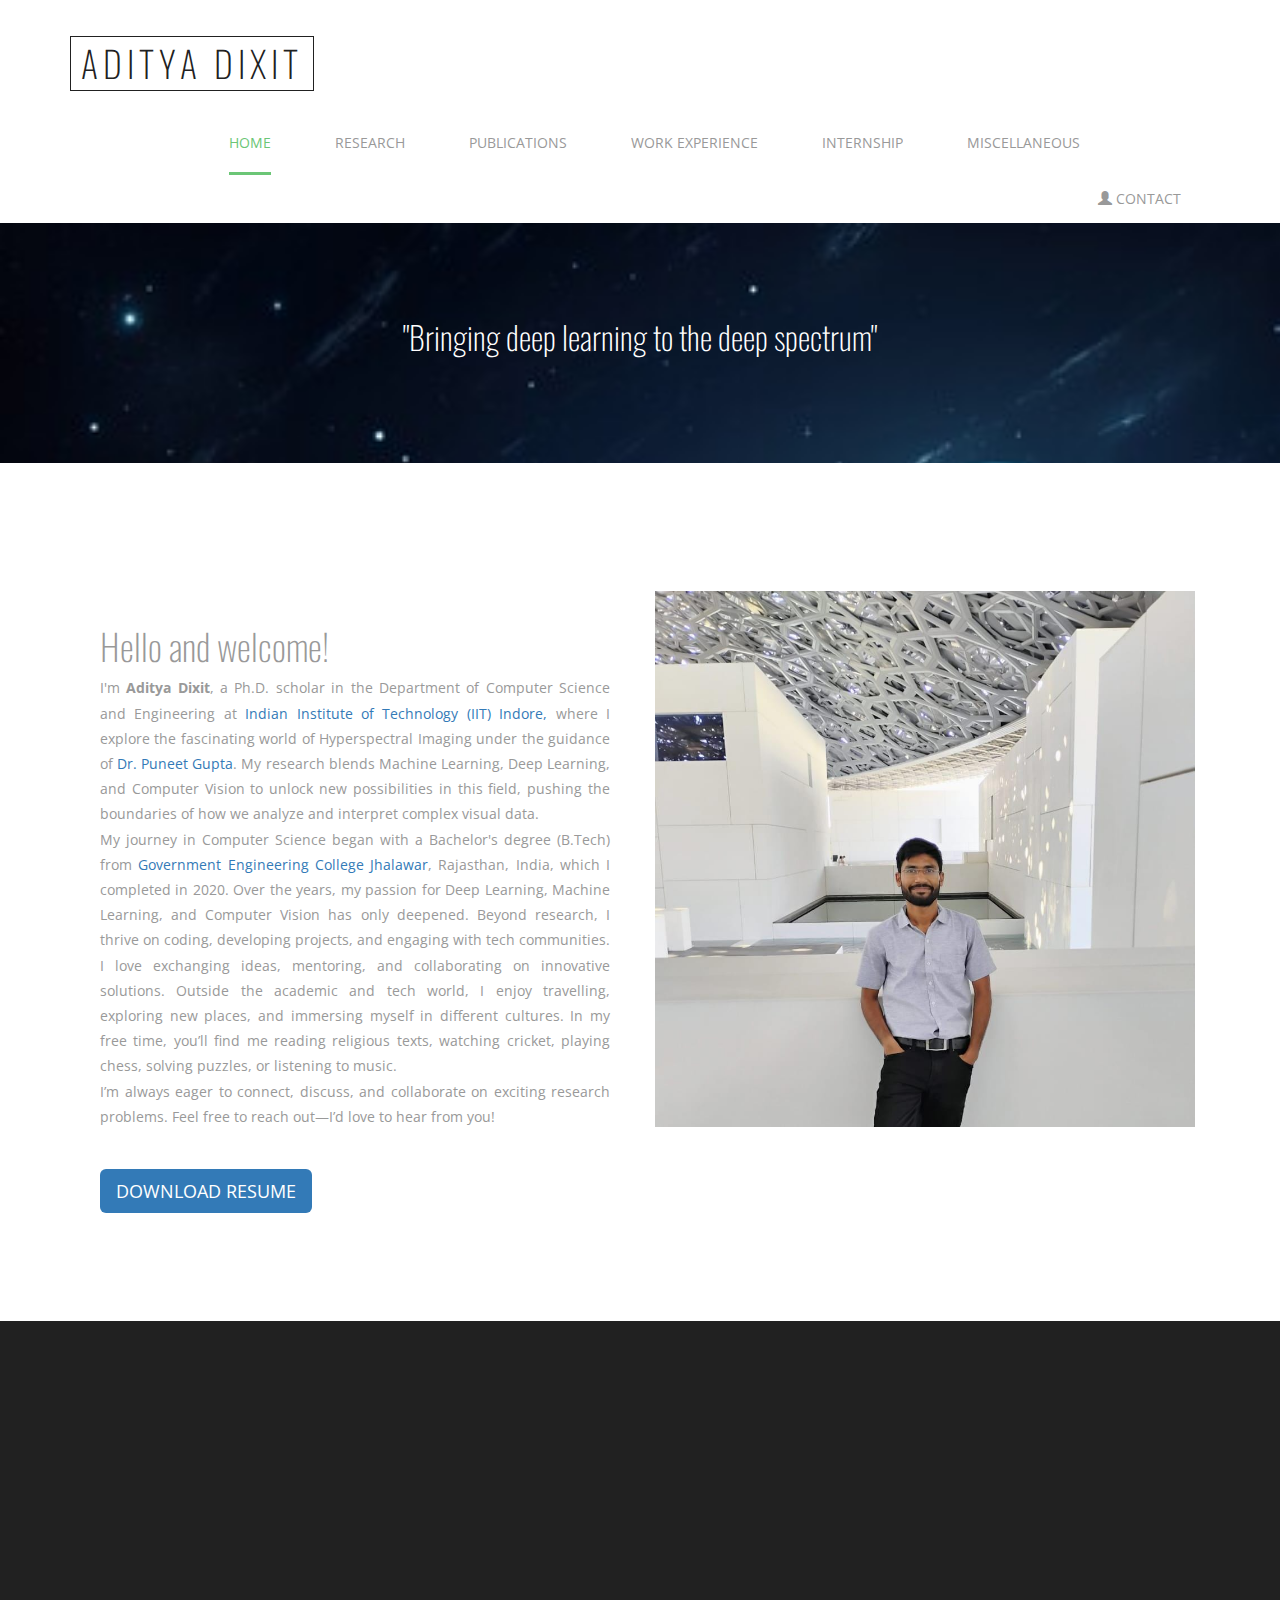
<file: index.html>
<!DOCTYPE html>
<html lang="en">
<head>
    <meta name="google-site-verification" content="WxefUiU2eyEj38N2Mlt9fcEyV4KUPK-CHLqhG1r7wiA" />
<title>Aditya Dixit</title>
<!-- for-mobile-apps -->
<meta name="viewport" content="width=device-width, initial-scale=1">
<meta http-equiv="Content-Type" content="text/html; charset=utf-8" />
<meta name="keywords" content="Your Name, your field" />
<script type="application/x-javascript"> addEventListener("load", function() { setTimeout(hideURLbar, 0); }, false);
		function hideURLbar(){ window.scrollTo(0,1); } </script>
<!-- //for-mobile-apps -->
<link href="css/bootstrap.css" rel="stylesheet" type="text/css" media="all" />
<link href="css/style.css" rel="stylesheet" type="text/css" media="all" />
<!-- js -->
<script type="text/javascript" src="js/jquery-2.1.4.min.js"></script>
<!-- //js -->
<!-- animation-effect -->
<link href="css/animate.min.css" rel="stylesheet"> 
<script src="js/wow.min.js"></script>
<script>
 new WOW().init();
</script>
<!-- //animation-effect -->
<link rel="icon" href="images/logo.PNG" type="image/icon type">
<link href='//fonts.googleapis.com/css?family=Oswald' rel='stylesheet' type='text/css'>
<link href='//fonts.googleapis.com/css?family=Open+Sans:400,300,300italic,400italic,600,600italic,700,700italic,800,800italic' rel='stylesheet' type='text/css'>
<!-- start-smoth-scrolling -->
<script type="text/javascript" src="js/move-top.js"></script>
<script type="text/javascript" src="js/easing.js"></script>
<script type="text/javascript">
	jQuery(document).ready(function($) {
		$(".scroll").click(function(event){		
			event.preventDefault();
			$('html,body').animate({scrollTop:$(this.hash).offset().top},1000);
		});
	});
</script>
<!-- start-smoth-scrolling -->

</head>
	
<body>
<!-- header -->
	<div class="header">
		<div class="container">
			<nav class="navbar navbar-default">
				<!-- Brand and toggle get grouped for better mobile display -->
				<div class="navbar-header">
				  <button type="button" class="navbar-toggle collapsed" data-toggle="collapse" data-target="#bs-example-navbar-collapse-1">
					<span class="sr-only">Toggle navigation</span>
					<span class="icon-bar"></span>
					<span class="icon-bar"></span>
					<span class="icon-bar"></span>
				  </button>
					<div class="logo">
						<h1><a class="navbar-brand" href="index.html">Aditya Dixit</a></h1>
					</div>
				</div>

				<!-- Collect the nav links, forms, and other content for toggling -->
				<div class="collapse navbar-collapse nav-wil" id="bs-example-navbar-collapse-1">
					<nav class="menu menu--francisco">
						<ul class="nav navbar-nav navbar-left menu__list">
							<li class="menu__item menu__item--current"><a href="index.html" class="menu__link"><span class="menu__helper">Home</span></a></li>
							<li class="menu__item"><a href="research.html" class="menu__link"><span class="menu__helper">Research</span></a></li>
							<li class="menu__item"><a href="pub.html" class="menu__link"><span class="menu__helper">Publications</span></a></li>
                            <li class="menu__item"><a href="cv.html" class="menu__link"><span class="menu__helper">Work Experience</span></a></li>
							<li class="menu__item"><a href="teach.html" class="menu__link"><span class="menu__helper">Internship</span></a></li>
                            <li class="menu__item"><a href="misc.html" class="menu__link"><span class="menu__helper">Miscellaneous</span></a></li>
						</ul>
                         <ul class="nav navbar-nav navbar-right">
                            <li><a href="#CONTACT"><span class="glyphicon glyphicon-user"></span> Contact</a></li>
                            
                         </ul>
					</nav>
				</div>
				<!-- /.navbar-collapse -->
			</nav>
		</div>
	</div>
<!-- //header -->
<!-- banner -->
	<div class="banner1">
		<div class="container">
			<h2 class="animated wow slideInLeft"><a href="index.html">"Bringing deep learning to the deep spectrum"</a></h2>
		</div>
	</div>
<!-- //banner -->
<!-- about -->
<div class="about">
    <div class="container">
        <div class="about-grids">
            <div class="col-md-6 about-grids-left">
                <div class="panel-group" id="accordion" role="tablist" aria-multiselectable="true">
                    <div class="panel panel-default">
                        <div id="collapseOne" class="panel-collapse collapse in" role="tabpanel" aria-labelledby="headingOne">
                            <div class="panel-body panel_text">
                                <p align='justify'>
									<h1>Hello and welcome!</h1> 
									<p align='justify'> I'm <strong>Aditya Dixit</strong>, a Ph.D. scholar in the Department of Computer Science and Engineering at <a href="https://www.iiti.ac.in/">Indian Institute of Technology (IIT) Indore, </a> where I explore the fascinating
									world of Hyperspectral Imaging under the guidance of <a href="https://www.iiti.ac.in/people/~puneet/">Dr. Puneet Gupta</a>. My research blends Machine Learning, Deep Learning, and Computer Vision to unlock new possibilities in this field, pushing the boundaries of how we analyze and interpret complex visual data.</p>
									<p align='justify'>My journey in Computer Science began with a Bachelor's degree (B.Tech) from <a href="http://www.gecj.ac.in/">Government Engineering College Jhalawar</a>, Rajasthan, India, which I completed in 2020. Over the years, my passion for Deep Learning, Machine Learning, and Computer Vision has only deepened. Beyond research, I thrive on coding, developing projects, and engaging with tech communities. I love exchanging ideas, mentoring, and collaborating on innovative solutions. Outside the academic and tech world, I enjoy travelling, exploring new places, and immersing myself in different cultures. In my free time, you’ll find me reading religious texts, watching cricket, playing chess, solving puzzles, or listening to music. </p>
									<p align="justify"> I’m always eager to connect, discuss, and collaborate on exciting research problems. Feel free to reach out—I’d love to hear from you! </p>
<br>
<br>
<a href="https://drive.google.com/file/d/10xiyZcddKwduYzbC8bLXy4NeSjLHTrsP/view?usp=sharing" download id= "resume" class="btn-primary btn-default btn-lg">DOWNLOAD RESUME</a>
                            </div>
                        </div>
                    </div>
                </div>
            </div>
            <div class="col-md-6 about-grids-right animated wow slideInRight" data-wow-delay="0s">
                <img src="images/Adi copy.jpeg" alt=" " class="img-responsive" />
            </div>
            <div class="clearfix"> </div>
        </div>
    </div>
</div>
<!-- //about -->
<!-- footer -->
<div class="footer"><a name="CONTACT"></a>
		<div class="container">
			<div class="footer-grids">
				<div class="col-md-4 footer-grid animated wow slideInLeft" data-wow-delay="0s">
                    <h3>Contact</h3>
                    <p>Email: phd2201101009 &alpha; iiti.ac.in</p>
                    <!-- <p>Phone: +91 XXXXXXXXXX</p> -->
                    <p>Address: 418-C, HJB Hostel, IIT Indore</p>
					<div class="social">
						<ul class="social-nav model-8">
							<li><a href="https://www.linkedin.com/in/aditya-dixit-iiti/" class="linkedin"><i></i></a></li>
							<li><a href="https://twitter.com/dixitaditya248" class="twitter"><i></i></a></li>
							<li><a href="https://scholar.google.com/citations?user=KcBQ6b8AAAAJ&hl=en" class="g"><i></i></a></li>
                            <li><a href="https://github.com/dixitaditya248" class="p"><i></i></a></li>
							<li><a href="https://orcid.org/0009-0007-4860-7396" class="orcid"><i></i></a></li>
						</ul>
					</div>
				</div>
                <div class="col-md-4 footer-grid animated wow slideInLeft" data-wow-delay=".01s">
                    <br><br><br>
                    <p>Simrol, Indore</p>
                    <p>Madhya Pradesh, 453552</p>
                    <p> <a href="http://www.iiti.ac.in">www.iiti.ac.in</a></p>
                </div>
                <div class="clearfix"> </div>
			</div>
			<div class="footer-grids1">
				<div class="footer-grids1-left animated wow slideInLeft">
                    <ul>
						<li class="active"><a href="index.html">Home</a></li>
						<li><a href="research.html">Research</a></li>
						<li><a href="pub.html">Publications</a></li>
                        <li><a href="cv.html">Work Experience</a></li>
						<li><a href="teach.html">Internship</a></li>
						<li><a href="misc.html">Miscellaneous</a></li>
                        <li><a href="#CONTACT">Contact</a></li>
					</ul>
				</div>
				<div class="footer-grids1-right">
					<p class="animated wow slideInRight" data-wow-delay="0s">Copyright <a>Aditya Dixit</a></p>
				</div>
				<script type="text/javascript" src="//counter.websiteout.net/js/21/8/0/1"></script>
				<div class="clearfix"> </div>
			</div>
		</div>
	</div>
<!-- //footer -->
<!-- for bootstrap working -->
	<script src="js/bootstrap.js"></script>
<!-- //for bootstrap working -->
<!-- here stars scrolling icon -->
	<script type="text/javascript">
		$(document).ready(function() {
			/*
				var defaults = {
				containerID: 'toTop', // fading element id
				containerHoverID: 'toTopHover', // fading element hover id
				scrollSpeed: 1200,
				easingType: 'linear' 
				};
			*/
								
			$().UItoTop({ easingType: 'easeOutQuart' });
								
			});
	</script>
<!-- //here ends scrolling icon -->
</body>
</html>
</file>
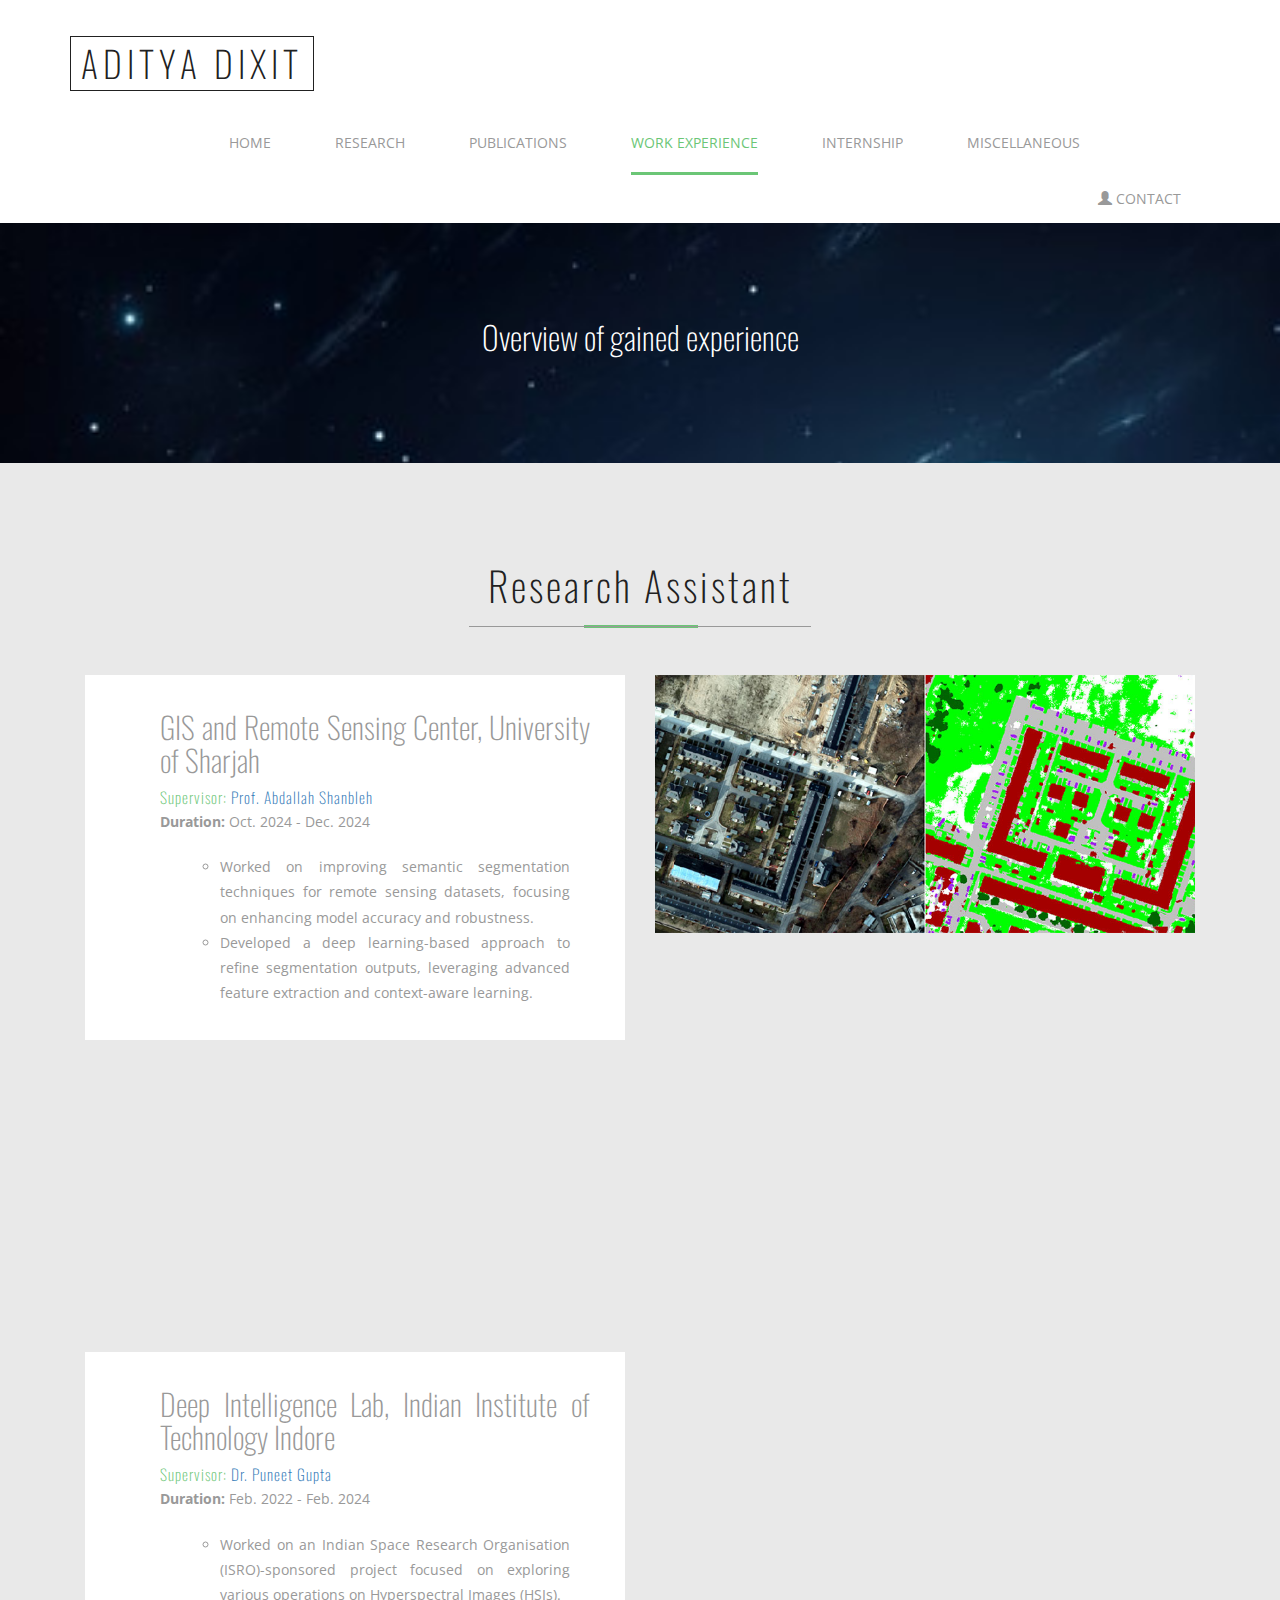
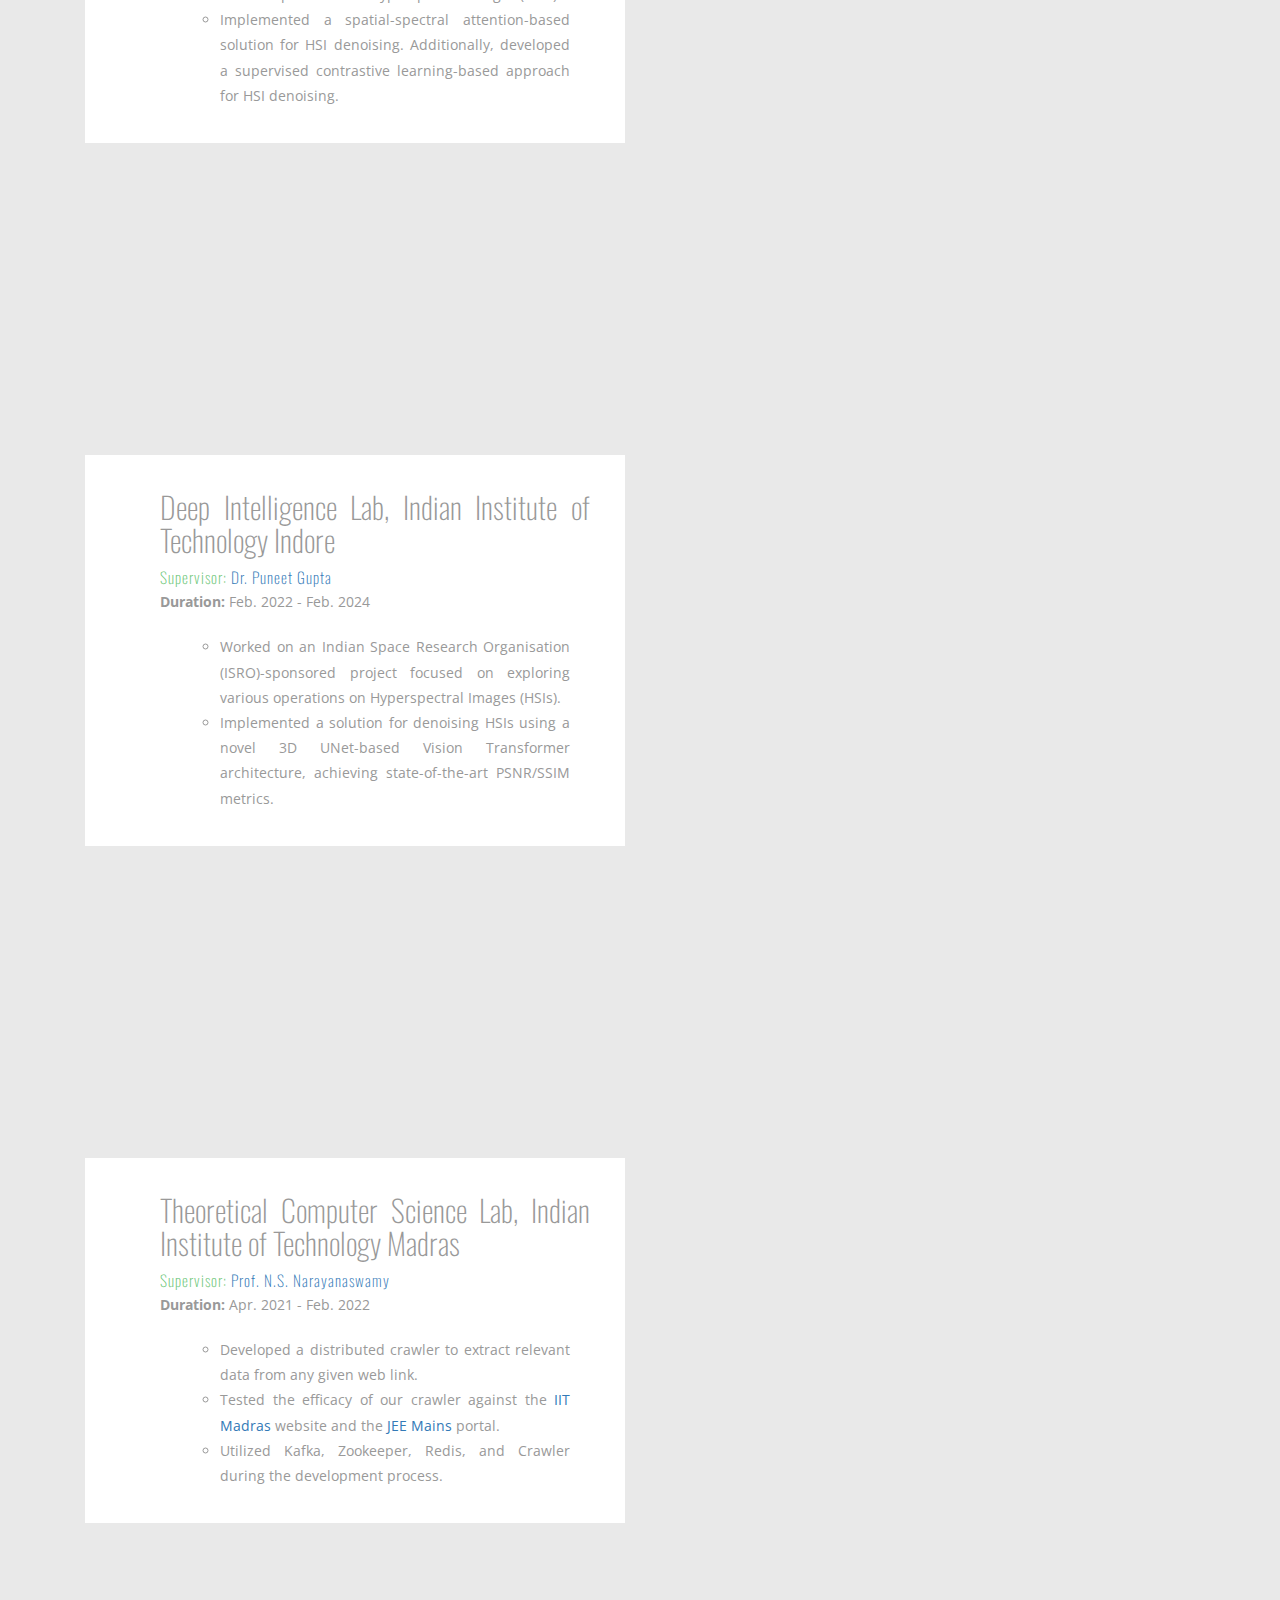
<file: cv.html>
<!DOCTYPE html>
<html>
<head>
<title>Aditya Dixit</title>
<!-- for-mobile-apps -->
<meta name="viewport" content="width=device-width, initial-scale=1">
<meta http-equiv="Content-Type" content="text/html; charset=utf-8" />
<meta name="keywords" content="Your Name, your field" />
<script type="application/x-javascript"> addEventListener("load", function() { setTimeout(hideURLbar, 0); }, false);
		function hideURLbar(){ window.scrollTo(0,1); } </script>
<!-- //for-mobile-apps -->
<link href="css/bootstrap.css" rel="stylesheet" type="text/css" media="all" />
<link href="css/style.css" rel="stylesheet" type="text/css" media="all" />
<!-- js -->
<script type="text/javascript" src="js/jquery-2.1.4.min.js"></script>
<!-- //js -->
<!-- animation-effect -->
<link href="css/animate.min.css" rel="stylesheet"> 
<script src="js/wow.min.js"></script>
<script>
 new WOW().init();
</script>
<!-- //animation-effect -->
<link rel="icon" href="images/logo.PNG" type="image/icon type">
<link href='//fonts.googleapis.com/css?family=Oswald' rel='stylesheet' type='text/css'>
<link href='//fonts.googleapis.com/css?family=Open+Sans:400,300,300italic,400italic,600,600italic,700,700italic,800,800italic' rel='stylesheet' type='text/css'>
<!-- start-smoth-scrolling -->
<script type="text/javascript" src="js/move-top.js"></script>
<script type="text/javascript" src="js/easing.js"></script>
<script type="text/javascript">
	jQuery(document).ready(function($) {
		$(".scroll").click(function(event){		
			event.preventDefault();
			$('html,body').animate({scrollTop:$(this.hash).offset().top},1000);
		});
	});
</script>
<!-- start-smoth-scrolling -->

</head>
	
<body>
<!-- header -->
	<div class="header">
		<div class="container">
			<nav class="navbar navbar-default">
				<!-- Brand and toggle get grouped for better mobile display -->
				<div class="navbar-header">
				  <button type="button" class="navbar-toggle collapsed" data-toggle="collapse" data-target="#bs-example-navbar-collapse-1">
					<span class="sr-only">Toggle navigation</span>
					<span class="icon-bar"></span>
					<span class="icon-bar"></span>
					<span class="icon-bar"></span>
				  </button>
					<div class="logo">
						<h1><a class="navbar-brand" href="index.html">Aditya Dixit</a></h1>
					</div>
				</div>

				<!-- Collect the nav links, forms, and other content for toggling -->
				<div class="collapse navbar-collapse nav-wil" id="bs-example-navbar-collapse-1">
					<nav class="menu menu--francisco">
						<ul class="nav navbar-nav menu__list">
							<li class="menu__item"><a href="index.html" class="menu__link"><span class="menu__helper">Home</span></a></li>
							<li class="menu__item"><a href="research.html" class="menu__link"><span class="menu__helper">Research</span></a></li>
							<li class="menu__item"><a href="pub.html" class="menu__link"><span class="menu__helper">Publications</span></a></li>
                            <li class="menu__item menu__item--current"><a href="cv.html" class="menu__link"><span class="menu__helper">Work Experience</span></a></li>
							<li class="menu__item"><a href="teach.html" class="menu__link"><span class="menu__helper">Internship</span></a></li>
                            <li class="menu__item"><a href="misc.html" class="menu__link"><span class="menu__helper">Miscellaneous</span></a></li>
						</ul>
                        <ul class="nav navbar-nav navbar-right">
                            <li><a href="#CONTACT"><span class="glyphicon glyphicon-user"></span> Contact</a></li>
                         </ul>
					</nav>
				</div>
				<!-- /.navbar-collapse -->
			</nav>
		</div>
	</div>
</body>
<!-- //header -->
<!-- banner -->
 
	<div class="banner1">
		<div class="container">
			<h2 class="animated wow slideInLeft" data-wow-delay="0s">Overview of gained experience</h2>
		</div>
	</div>
<!-- //banner -->

<!-- about -->
<div class="team">
    <div class="container">
        <h3 class="animated wow zoomIn" data-wow-delay="0s">Research Assistant</h3>
        <div class="about-grids">
            <div class="col-md-6 about-grids-left">
                <div class="panel-group" id="accordion" role="tablist" aria-multiselectable="true">
                    <div class="panel panel-default">
                        <div id="collapseOne" class="panel-collapse collapse in" role="tabpanel" aria-labelledby="headingOne">  
                            <div class="panel-body panel_text">
						<ul align='justify'>
							<h2>GIS and Remote Sensing Center, University of Sharjah</h2>
							<h4>Supervisor: <a href="https://www.sharjah.ac.ae/Academics/Faculty-And-Staff/Abdallah-Shanbleh">Prof. Abdallah Shanbleh</a></h4>
							<p><strong>Duration:</strong> Oct. 2024 - Dec. 2024</p>
							<ul>
								<li>Worked on improving semantic segmentation techniques for remote sensing datasets, focusing on enhancing model
									accuracy and robustness.</li>
								<li>Developed a deep learning-based approach to refine segmentation outputs, leveraging advanced feature extraction
									and context-aware learning.</li>
							</ul>
						</ul>
							  </div>
                            </div>
                        </div>
                    </div>
                </div>
            </div>
            <div class="col-md-6 about-grids-right animated wow slideInLeft" data-wow-delay="0s">
                <img src="images/image.png" alt=" " class="img-responsive" />
            </div>
            <div class="clearfix"> </div>
        </div>
    </div>
<!-- //about -->

<!-- about -->
<div class="team">
    <div class="container">
        <h3 class="animated wow zoomIn" data-wow-delay="0s">Senior Research Fellow</h3>
        <div class="about-grids">
            <div class="col-md-6 about-grids-left">
                <div class="panel-group" id="accordion" role="tablist" aria-multiselectable="true">
                    <div class="panel panel-default">
                        <div id="collapseOne" class="panel-collapse collapse in" role="tabpanel" aria-labelledby="headingOne">  
                            <div class="panel-body panel_text">
						<ul align='justify'>
							<h2>Deep Intelligence Lab, Indian Institute of Technology Indore</h2>
							<h4>Supervisor: <a href="https://www.iiti.ac.in/people/~puneet/">Dr. Puneet Gupta</a></h4>
							<p><strong>Duration:</strong> Feb. 2022 - Feb. 2024</p>
							<ul>
								<li>Worked on an Indian Space Research Organisation (ISRO)-sponsored project focused on exploring various operations
									on Hyperspectral Images (HSIs).</li>
								<li>Implemented a spatial-spectral attention-based solution for HSI denoising. Additionally, developed a supervised
									contrastive learning-based approach for HSI denoising.</li>
							</ul>
						</ul>
							  </div>
                            </div>
                        </div>
                    </div>
                </div>
            </div>
            <div class="col-md-6 about-grids-right animated wow slideInLeft" data-wow-delay="0s">
                <img src="images/figure_1_page-0001.jpg" alt=" " class="img-responsive" />
				<img src="images/figure_2_page-0001.jpg" alt=" " class="img-responsive" />
            </div>
            <div class="clearfix"> </div>
        </div>
    </div>
<!-- //about -->

<!-- about -->
	   <div class="team">
    <div class="container">
        <h3 class="animated wow zoomIn" data-wow-delay="0s">Junior Research Fellow</h3>
        <div class="about-grids">
            <div class="col-md-6 about-grids-left">
                <div class="panel-group" id="accordion" role="tablist" aria-multiselectable="true">
                    <div class="panel panel-default">
                        <div id="collapseOne" class="panel-collapse collapse in" role="tabpanel" aria-labelledby="headingOne">  
                            <div class="panel-body panel_text">
						<ul align='justify'>
							<h2>Deep Intelligence Lab, Indian Institute of Technology Indore</h2>
							<h4>Supervisor: <a href="https://www.iiti.ac.in/people/~puneet/">Dr. Puneet Gupta</a></h4>
							<p><strong>Duration:</strong> Feb. 2022 - Feb. 2024</p>
							<ul>
								<li>Worked on an Indian Space Research Organisation (ISRO)-sponsored project focused on exploring various operations
									on Hyperspectral Images (HSIs).</li>
								<li>Implemented a solution for denoising HSIs using a novel 3D UNet-based Vision Transformer architecture,
									achieving state-of-the-art PSNR/SSIM metrics.</li>
							</ul>
						</ul>
							  </div>
                            </div>
                        </div>
                    </div>
                </div>
            </div>
            <div class="col-md-6 about-grids-right animated wow slideInLeft" data-wow-delay="0s">
                <img src="images/Archi.jpg" alt=" " class="img-responsive" />
				<!-- <img src="images/crawler.jpeg" alt=" " class="img-responsive" /> -->
            </div>
            <div class="clearfix"> </div>
        </div>
    </div>
<!-- //about -->
<!-- team -->
 	 <div class="team">
    <div class="container">
        <h3 class="animated wow zoomIn" data-wow-delay="0s">Project Associate</h3>
        <div class="about-grids">
            <div class="col-md-6 about-grids-left">
                <div class="panel-group" id="accordion" role="tablist" aria-multiselectable="true">
                    <div class="panel panel-default">
                        <div id="collapseOne" class="panel-collapse collapse in" role="tabpanel" aria-labelledby="headingOne">
                            
                            <div class="panel-body panel_text">
                            
    	<!-- <ul>
	    <p>(Under guidance of <a href="http://www.cse.iitm.ac.in/~swamy/doku.php">Prof. N.S. Narayanaswamy</a> (Dept. of CSE, IIT Madras), (Apr. 2021 - Feb. 2022)).
			<ul>
				<li>Configuring and developing additional features for a distributed web crawler at IIT Madras</li>
				<li>Understanding how distributed systems can be created using Kafka, and Redis</li>
				<li>Tested the efficacy of our crawler against the <a href="https://www.iitm.ac.in/"> IIT Madras</a> website and the <a href="https://jeemain.nta.nic.in/"> JEE Mains</a> portal.</li>
			</ul>
		</p>
        </ul> -->
		<ul align='justify'>
			<h2>Theoretical Computer Science Lab, Indian Institute of Technology Madras</h2>
			<h4>Supervisor: <a href="http://www.cse.iitm.ac.in/~swamy/doku.php">Prof. N.S. Narayanaswamy</a></h4>
			<p><strong>Duration:</strong> Apr. 2021 - Feb. 2022</p>
			<ul>
				<li>Developed a distributed crawler to extract relevant data from any given web link.</li>
				<li>Tested the efficacy of our crawler against the <a href="https://www.iitm.ac.in/"> IIT Madras</a> website and the <a href="https://jeemain.nta.nic.in/"> JEE Mains</a> portal.</li>
				<li>Utilized Kafka, Zookeeper, Redis, and Crawler during the development process.</li>
			</ul>
		</ul>

							  </div>
                            </div>
                        </div>
                    </div>
                </div>
            </div>
            <div class="col-md-6 about-grids-right animated wow slideInLeft" data-wow-delay="0s">
                <img src="images/crawler.jpeg" alt=" " class="img-responsive" />
            </div>
            <div class="clearfix"> </div>
        </div>
    </div>
<!-- //about -->
<!-- footer -->
    	   <!-- <div class="team">
    <div class="container">
        <h3 class="animated wow zoomIn" data-wow-delay="0s">Educator, Unacademy</h3>
        <div class="about-grids">
            <div class="col-md-6 about-grids-left">
                <div class="panel-group" id="accordion" role="tablist" aria-multiselectable="true">
                    <div class="panel panel-default">
                        <div id="collapseOne" class="panel-collapse collapse in" role="tabpanel" aria-labelledby="headingOne">
                            
                            <div class="panel-body panel_text">
                            
    <ul> 
	    <p>(Online mode and Part-time (Apr. 2021 - Aug. 2021)).
			<ul>
				<li>Curated course material and taught Physics online to senior secondary students.</li>
				
			</ul>
		</p>
        </ul>

							  </div>
                            </div>
                        </div>
                    </div>
                </div>
            </div>
            <div class="col-md-6 about-grids-right animated wow slideInLeft" data-wow-delay="0s">
                <img src="images/Unacademy.jpg"  alt=" " class="img-responsive" />
            </div>
            <div class="clearfix"> </div>
        </div>
    </div> -->

<!-- //about -->
<!-- footer -->
	<div class="footer"><a name="CONTACT"></a>
		<div class="container">
			<div class="footer-grids">
				<div class="col-md-4 footer-grid animated wow slideInLeft" data-wow-delay="0s">
                    <h3>Contact</h3>
                    <p>Email: phd2201101009 &alpha; iiti.ac.in</p>
                    <!-- <p>Phone: +91 xxxxxxxxxx</p> -->
                    <p>Address: 418-C, HJB Hostel, IIT Indore</p>
					<div class="social">
						<ul class="social-nav model-8">
							<li><a href="https://www.linkedin.com/in/aditya-dixit-iiti/" class="linkedin"><i></i></a></li>
							<li><a href="https://twitter.com/dixitaditya248" class="twitter"><i></i></a></li>
							<li><a href="https://scholar.google.com/citations?user=KcBQ6b8AAAAJ&hl=en" class="g"><i></i></a></li>
                            <li><a href="https://github.com/dixitaditya248" class="p"><i></i></a></li>
							<li><a href="https://orcid.org/0009-0007-4860-7396" class="orcid"><i></i></a></li>
						</ul>
					</div>
				</div>
                <div class="col-md-4 footer-grid animated wow slideInLeft" data-wow-delay=".01s">
                    <br><br><br>
                    <p>Simrol, Indore</p>
                    <p>Madhya Pradesh, 453552</p>
                    <p> <a href="http://www.iiti.ac.in">www.iiti.ac.in</a></p>
                </div>
                <div class="clearfix"> </div>
			</div>
			<div class="footer-grids1">
				<div class="footer-grids1-left animated wow slideInLeft">
                    <ul>
						<li><a href="index.html">Home</a></li>
						<li><a href="research.html">Research</a></li>
						<li><a href="pub.html">Publications</a></li>
                        <li class="active"><a href="cv.html">Work Experience</a></li>
						<li><a href="teach.html">Internship</a></li>
                        <li><a href="misc.html">Miscellaneous</a></li>
						<li><a href="#CONTACT">Contact</a></li>
					</ul>
				</div>
				<div class="footer-grids1-right">
					<p class="animated wow slideInRight" data-wow-delay="0s">Copyright <a>Aditya Dixit</a></p>
				</div>
				<script type="text/javascript" src="//counter.websiteout.net/js/21/8/0/1"></script>
				<div class="clearfix"> </div>
			</div>
		</div>
	</div>
<!-- //footer -->
<!-- for bootstrap working -->
	<script src="js/bootstrap.js"></script>
<!-- //for bootstrap working -->
<!-- here stars scrolling icon -->
	<script type="text/javascript">
		$(document).ready(function() {
			/*
				var defaults = {
				containerID: 'toTop', // fading element id
				containerHoverID: 'toTopHover', // fading element hover id
				scrollSpeed: 1200,
				easingType: 'linear' 
				};
			*/
								
			$().UItoTop({ easingType: 'easeOutQuart' });
								
			});
	</script>
<!-- //here ends scrolling icon -->
</body>
</html>
</file>
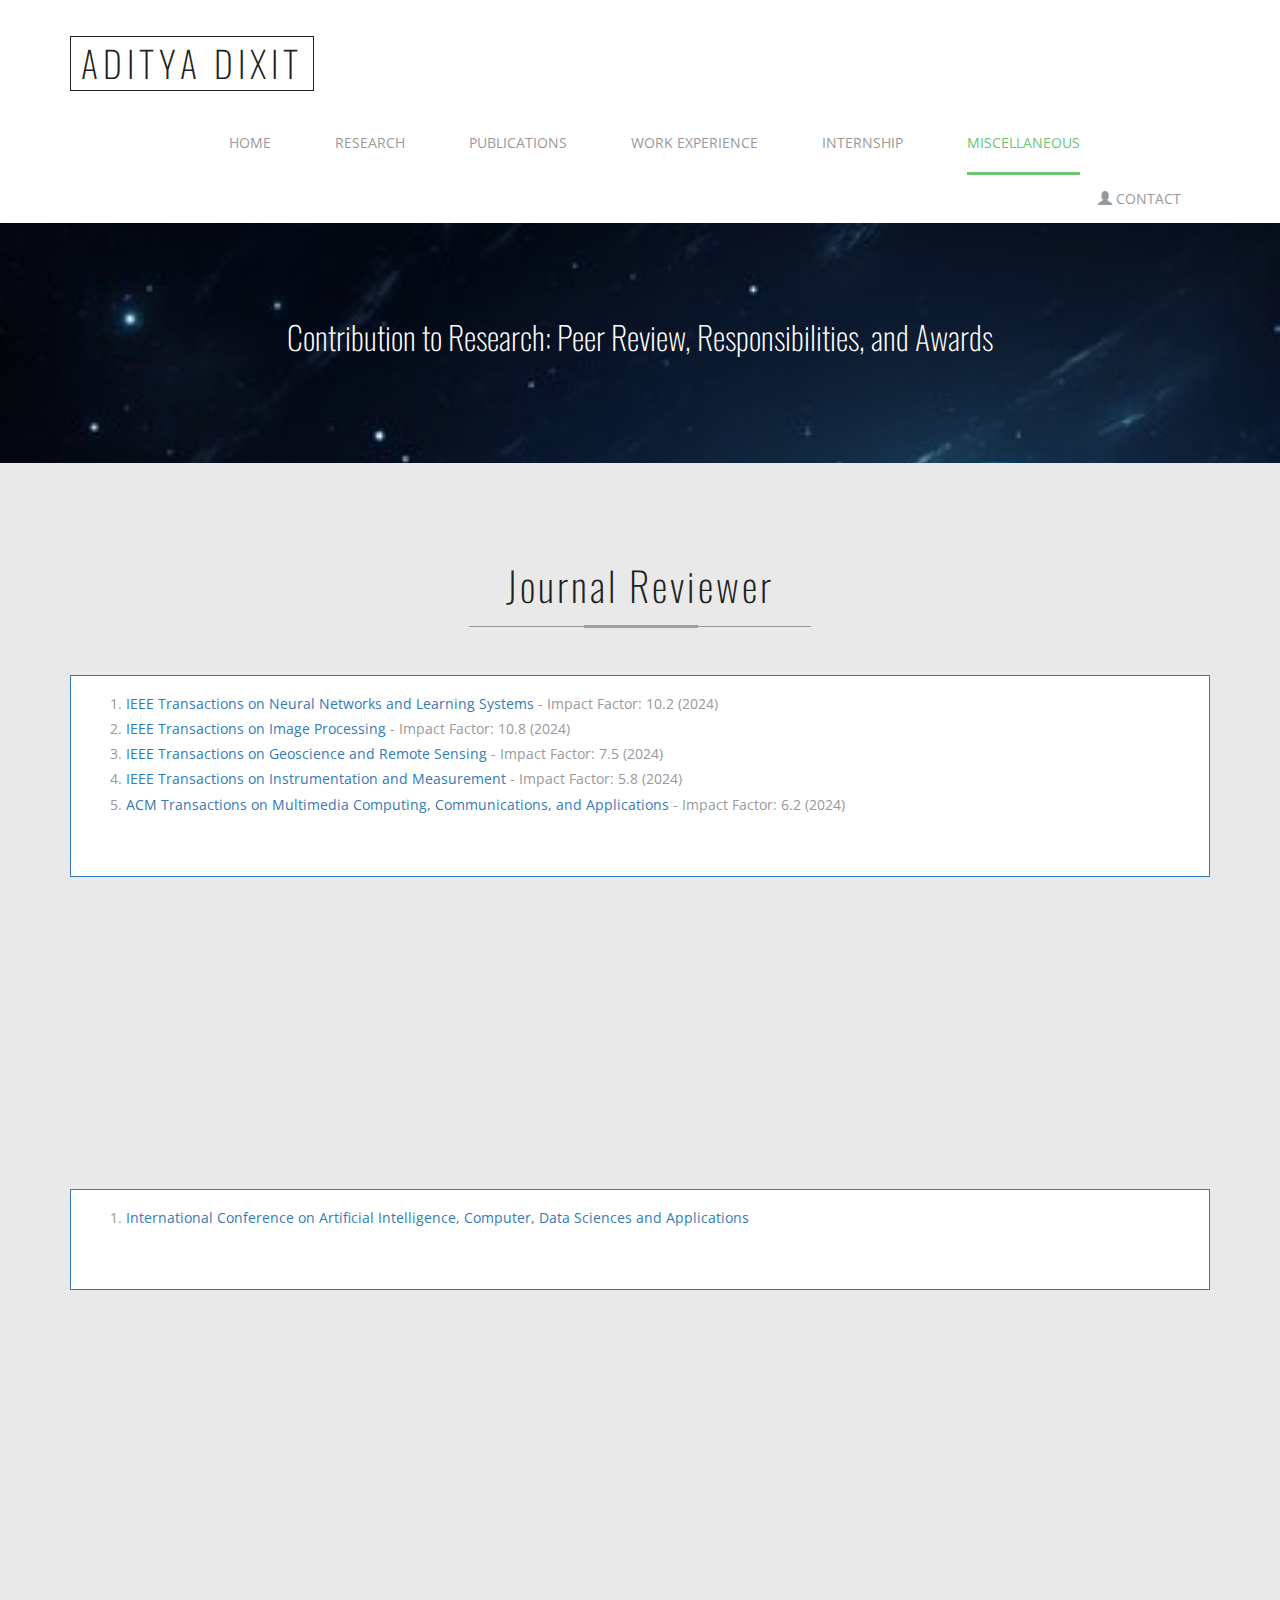
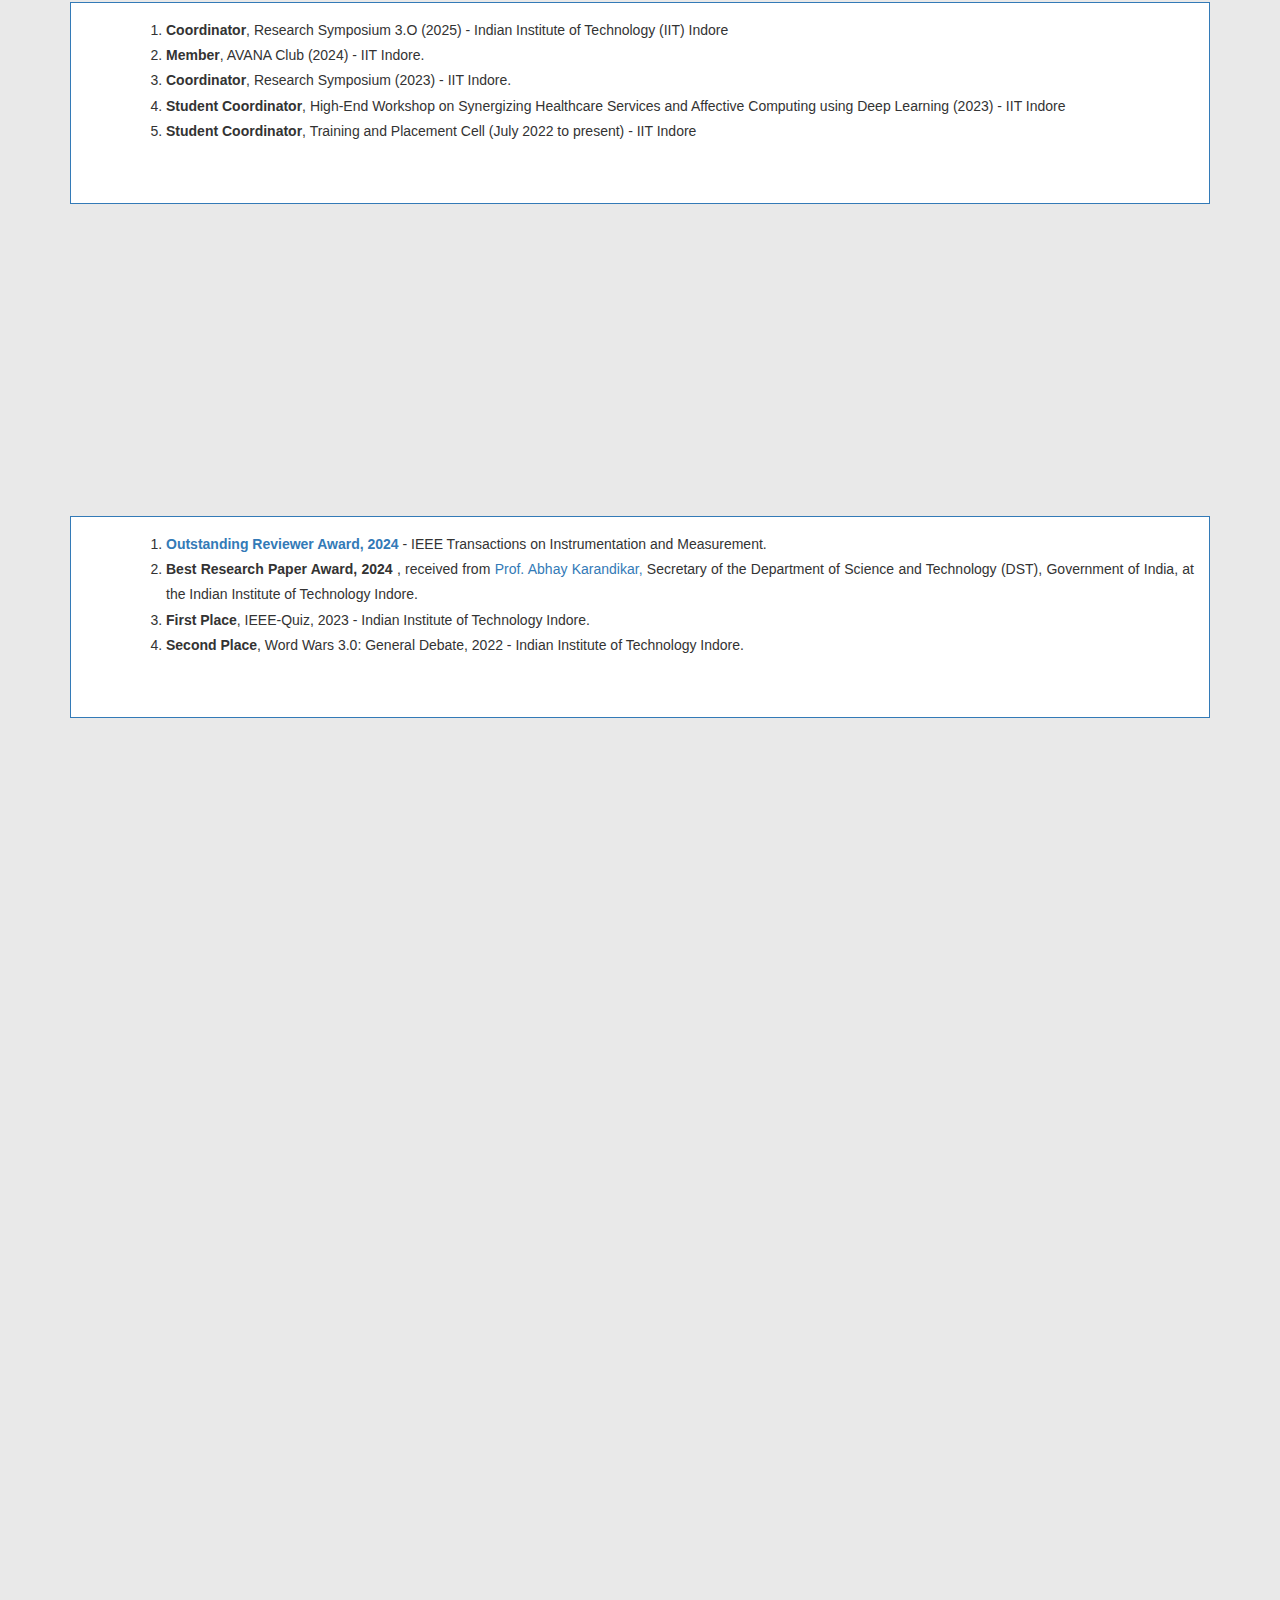
<file: misc.html>
<!DOCTYPE html>
<html>
<head>
<title>Aditya Dixit</title>
<!-- for-mobile-apps -->
<meta name="viewport" content="width=device-width, initial-scale=1">
<meta http-equiv="Content-Type" content="text/html; charset=utf-8" />
<meta name="keywords" content="Your Name, your field" />
<script type="application/x-javascript"> addEventListener("load", function() { setTimeout(hideURLbar, 0); }, false);
		function hideURLbar(){ window.scrollTo(0,1); } </script>
<!-- //for-mobile-apps -->
<link href="css/bootstrap.css" rel="stylesheet" type="text/css" media="all" />
<link href="css/style.css" rel="stylesheet" type="text/css" media="all" />
<!-- js -->
<script type="text/javascript" src="js/jquery-2.1.4.min.js"></script>
<!-- //js -->
<!-- animation-effect -->
<link href="css/animate.min.css" rel="stylesheet"> 
<script src="js/wow.min.js"></script>
<script>
 new WOW().init();
</script>
<!-- //animation-effect -->
<link rel="icon" href="images/logo.PNG" type="image/icon type">
<link href='//fonts.googleapis.com/css?family=Oswald' rel='stylesheet' type='text/css'>
<link href='//fonts.googleapis.com/css?family=Open+Sans:400,300,300italic,400italic,600,600italic,700,700italic,800,800italic' rel='stylesheet' type='text/css'>
<!-- start-smoth-scrolling -->
<script type="text/javascript" src="js/move-top.js"></script>
<script type="text/javascript" src="js/easing.js"></script>
<script type="text/javascript">
	jQuery(document).ready(function($) {
		$(".scroll").click(function(event){		
			event.preventDefault();
			$('html,body').animate({scrollTop:$(this.hash).offset().top},1000);
		});
	});
</script>
<!-- start-smoth-scrolling -->

</head>
	
<body>
<!-- header -->
	<div class="header">
		<div class="container">
			<nav class="navbar navbar-default">
				<!-- Brand and toggle get grouped for better mobile display -->
				<div class="navbar-header">
				  <button type="button" class="navbar-toggle collapsed" data-toggle="collapse" data-target="#bs-example-navbar-collapse-1">
					<span class="sr-only">Toggle navigation</span>
					<span class="icon-bar"></span>
					<span class="icon-bar"></span>
					<span class="icon-bar"></span>
				  </button>
					<div class="logo">
						<h1><a class="navbar-brand" href="index.html">Aditya Dixit</a></h1>
					</div>
				</div>

				<!-- Collect the nav links, forms, and other content for toggling -->
				<div class="collapse navbar-collapse nav-wil" id="bs-example-navbar-collapse-1">
					<nav class="menu menu--francisco">
						<ul class="nav navbar-nav menu__list">
							<li class="menu__item"><a href="index.html" class="menu__link"><span class="menu__helper">Home</span></a></li>
							<li class="menu__item"><a href="research.html" class="menu__link"><span class="menu__helper">Research</span></a></li>
							<li class="menu__item"><a href="pub.html" class="menu__link"><span class="menu__helper">Publications</span></a></li>
                            <li class="menu__item"><a href="cv.html" class="menu__link"><span class="menu__helper">Work Experience</span></a></li>
							<li class="menu__item"><a href="teach.html" class="menu__link"><span class="menu__helper">Internship</span></a></li>
                            <li class="menu__item menu__item--current"><a href="misc.html" class="menu__link"><span class="menu__helper">Miscellaneous</span></a></li>
				         <ul class="nav navbar-nav navbar-right">
                            <li><a href="#CONTACT"><span class="glyphicon glyphicon-user"></span> Contact</a></li>
                             
                         </ul>
						</ul>
					</nav>
				</div>
				<!-- /.navbar-collapse -->
			</nav>
		</div>
	</div>
</body>
<!-- //header -->
<!-- banner -->  
 
	<div class="banner1"><a name="jrnl"></a>
		<div class="container">
			<h2 class="animated wow slideInLeft" data-wow-delay="0s">Contribution to Research: Peer Review, Responsibilities, and Awards</h2>
		</div>
	</div>
<!-- //banner --> 
<!-- about -->
	    <div class="team">
    <div class="container">
        <h3 class="animated wow zoomIn" data-wow-delay="0s">Journal Reviewer</h3>
        <div class="about-grids">
            <div class="col-mlg-6 about-grids-left">
                <div class="panel-group" id="accordion" role="tablist" aria-multiselectable="true">
                    <div class="panel panel-primary">
                        <div id="collapseOne" class="panel-collapse collapse in" role="tabpanel" aria-labelledby="headingOne">
                            <div class="panel-body panel_text">
                                    <ol>                            
                                        <!-- <ol style="font-family: Arial, sans-serif; line-height: 1.8; color: #333; text-align: justify;"> -->
                                        <li> <a href="https://ieeexplore.ieee.org/xpl/RecentIssue.jsp?punumber=5962385">IEEE Transactions on Neural Networks and Learning Systems</a> - Impact Factor: 10.2 (2024)</li>
                                        <li> <a href="https://ieeexplore.ieee.org/xpl/RecentIssue.jsp?punumber=83">IEEE Transactions on Image Processing</a> - Impact Factor: 10.8 (2024)</li>
                                        <li><a href="https://ieeexplore.ieee.org/xpl/RecentIssue.jsp?punumber=36">IEEE Transactions on Geoscience and Remote Sensing</a> - Impact Factor: 7.5 (2024)</li>
                                        <li><a href="https://ieeexplore.ieee.org/xpl/RecentIssue.jsp?punumber=19">IEEE Transactions on Instrumentation and Measurement</a> - Impact Factor: 5.8 (2024)</li>
                                        <li><a href="https://dl.acm.org/journal/tomm">ACM Transactions on Multimedia Computing, Communications, and Applications</a> - Impact Factor: 6.2 (2024)</li>

                                    </ol>
							  </div>
                            </div>
                        </div>
                    </div>
                </div>
            </div>
            <div class="clearfix"> </div>
        </div>
    </div> 
 <!-- //about -->
<!-- footer -->
 <!-- about -->
 <div class="team">
    <div class="container">
        <h3 class="animated wow zoomIn" data-wow-delay="0s">Conference Reviewer</h3>
        <div class="about-grids">
            <div class="col-mlg-6 about-grids-left">
                <div class="panel-group" id="accordion" role="tablist" aria-multiselectable="true">
                    <div class="panel panel-primary">
                        <div id="collapseOne" class="panel-collapse collapse in" role="tabpanel" aria-labelledby="headingOne">
                            <div class="panel-body panel_text">
                                    <ol>                            
                                        <!-- <ol style="font-family: Arial, sans-serif; line-height: 1.8; color: #333; text-align: justify;"> -->
                                        <li> <a href="https://www.acdsa.org/">International Conference on Artificial Intelligence, Computer, Data Sciences and Applications</a> </li>
                                        

                                    </ol>
							  </div>
                            </div>
                        </div>
                    </div>
                </div>
            </div>
            <div class="clearfix"> </div>
        </div>
    </div> 
 <!-- //about -->
 <!-- //about -->
<!-- footer -->
 	   <div class="team">
    <div class="container">
        <h3 class="animated wow zoomIn" data-wow-delay="0s">Positions of Responsibility</h3>
        <div class="about-grids">
            <div class="col-mlg-6 about-grids-left">
                <div class="panel-group" id="accordion" role="tablist" aria-multiselectable="true">
                    <div class="panel panel-primary">
                        <div id="collapseOne" class="panel-collapse collapse in" role="tabpanel" aria-labelledby="headingOne">
                            
                            <div class="panel-body panel_text">
                                        <ol> 
                                            <ol style="font-family: Arial, sans-serif; line-height: 1.8; color: #333; text-align: justify;">                  
                                        <li> <strong>Coordinator</strong>, Research Symposium 3.O (2025) - Indian Institute of Technology (IIT) Indore</li>        
                                        <li> <strong>Member</strong>, AVANA Club (2024) - IIT Indore.</li>
                                        <li> <strong>Coordinator</strong>, Research Symposium (2023) - IIT Indore.</li>
                                        <li> <strong>Student Coordinator</strong>, High-End Workshop on Synergizing Healthcare Services and Affective Computing using Deep Learning (2023) - IIT Indore</li>
                                        <li> <strong>Student Coordinator</strong>, Training and Placement Cell (July 2022 to present) - IIT Indore</li>
                                        
                                        </ol>
							  </div>
                            </div>
                        </div>
                    </div>
                </div>
            </div>
            <div class="clearfix"> </div>
        </div>
    </div>    
    
<!-- //about -->
<!-- footer -->
 	   <div class="team">
    <div class="container">
        <h3 class="animated wow zoomIn" data-wow-delay="0s">Awards</h3>
        <div class="about-grids">
            <div class="col-mlg-6 about-grids-left">
                <div class="panel-group" id="accordion" role="tablist" aria-multiselectable="true">
                    <div class="panel panel-primary">
                        <div id="collapseOne" class="panel-collapse collapse in" role="tabpanel" aria-labelledby="headingOne">  
                            <div class="panel-body panel_text">
                                    <ol> <ol style="font-family: Arial, sans-serif; line-height: 1.8; color: #333; text-align: justify;">
                                        <li> <strong> <a href="https://ieee-ims.org/publication/ieee-tim/outstanding-reviewers">Outstanding Reviewer Award, 2024</a>  </strong>  - IEEE Transactions on Instrumentation and Measurement.
                                        <li> <strong> Best Research Paper Award, 2024 </strong>, received from <a href="https://www.ee.iitb.ac.in/~karandi/">Prof. Abhay Karandikar,</a>  Secretary of the Department of Science and Technology (DST), Government of India, at the Indian Institute of Technology Indore.</li>
                                        <li> <strong>First Place</strong>, IEEE-Quiz, 2023 - Indian Institute of Technology Indore. </li>
                                        <li> <strong>Second Place</strong>, Word Wars 3.0: General Debate, 2022 - Indian Institute of Technology Indore.</li>
                                        
                                    </ol>

							  </div>
                            </div>
                        </div>
                    </div>
                </div>
            </div>
            <div class="col-md-6 about-grids-right animated wow slideInLeft" data-wow-delay="0s">
                <img src="images/Award.jpeg" alt=" " class="img-responsive" />
            </div>
            
            <div class="col-md-6 about-grids-right animated wow slideInLeft" data-wow-delay="1s">
                <img src="images/DSC05252.JPG" alt=" " class="img-responsive" />
            </div>
            <div class="col-md-6 about-grids-right animated wow slideInLeft" data-wow-delay="1.5s">
                <img src="images/Debate.jpeg" alt=" " class="img-responsive" />
            </div>
            <div class="col-md-6 about-grids-right animated wow slideInLeft" data-wow-delay="2s">
                <img src="images/IEEE QUIZ.jpg" alt=" " class="img-responsive" />
            </div>
            <div class="clearfix"> </div>
        </div>
    </div>   
    
	<!-- //about -->
<!-- footer -->
 	   <!-- <div class="team">
    <div class="container">
        <h3 class="animated wow zoomIn" data-wow-delay="0s">Selected talks / presentations</h3>
        <div class="about-grids">
            <div class="col-mlg-6 about-grids-left">
                <div class="panel-group" id="accordion" role="tablist" aria-multiselectable="true">
                    <div class="panel panel-primary">
                        <div id="collapseOne" class="panel-collapse collapse in" role="tabpanel" aria-labelledby="headingOne">
                            
                            <div class="panel-body panel_text">
				    <li> ABCD Mumbai, 2023. </li>
				    
				    

							  </div>
                            </div>
                        </div>
                    </div>
                </div>
            </div>
            <div class="clearfix"> </div>
        </div>
    </div>    -->
	
 <!-- //about -->
<!-- footer -->
	<div class="footer"><a name="CONTACT"></a>
		<div class="container">
			<div class="footer-grids">
				<div class="col-md-4 footer-grid animated wow slideInLeft" data-wow-delay="0s">
                    <h3>Contact</h3>
                    <p>Email: phd2201101009 &alpha; iiti.ac.in</p>
                    <!-- <p>Phone: +91 xxxxxxxxxx</p> -->
                    <p>Address: 418-C, HJB Hostel, IIT Indore</p>
					<div class="social">
						<ul class="social-nav model-8">
							<li><a href="https://www.linkedin.com/in/aditya-dixit-iiti/" class="linkedin"><i></i></a></li>
							<li><a href="https://twitter.com/dixitaditya248" class="twitter"><i></i></a></li>
							<li><a href="https://scholar.google.com/citations?user=KcBQ6b8AAAAJ&hl=en" class="g"><i></i></a></li>
                            <li><a href="https://github.com/dixitaditya248" class="p"><i></i></a></li>
							<li><a href="https://orcid.org/0009-0007-4860-7396" class="orcid"><i></i></a></li>
						</ul>
					</div>
				</div>
                <div class="col-md-4 footer-grid animated wow slideInLeft" data-wow-delay=".01s">
                    <br><br><br>
                    <p>Simrol, Indore</p>
                    <p>Madhya Pradesh, 453552</p>
                    <p> <a href="http://www.iiti.ac.in">www.iiti.ac.in</a></p>
                </div>
                <div class="clearfix"> </div>
			</div>
			<div class="footer-grids1">
				<div class="footer-grids1-left animated wow slideInLeft">
                    <ul>
						<li><a href="index.html">Home</a></li>
						<li><a href="research.html">Research</a></li>
						<li><a href="pub.html">Publications</a></li>
                        <li><a href="cv.html">Work Experience</a></li>
						<li><a href="teach.html">Internship</a></li>
                        <li class="active"><a href="misc.html">Miscellaneous</a></li>
						<li><a href="#CONTACT">Contact</a></li>
					</ul>
				</div>
				<div class="footer-grids1-right">
					<p class="animated wow slideInRight" data-wow-delay="0s">Copyright <a>Aditya Dixit</a></p>
				</div>
                <script type="text/javascript" src="//counter.websiteout.net/js/21/8/0/1"></script>
				<div class="clearfix"> </div>
			</div>
		</div>
	</div>
<!-- //footer -->
<!-- for bootstrap working -->
	<script src="js/bootstrap.js"></script>
<!-- //for bootstrap working -->
<!-- here stars scrolling icon -->
	<script type="text/javascript">
		$(document).ready(function() {
			/*
				var defaults = {
				containerID: 'toTop', // fading element id
				containerHoverID: 'toTopHover', // fading element hover id
				scrollSpeed: 1200,
				easingType: 'linear' 
				};
			*/
								
			$().UItoTop({ easingType: 'easeOutQuart' });
								
			});
	</script>
<!-- //here ends scrolling icon -->
</body>
</html>
</file>
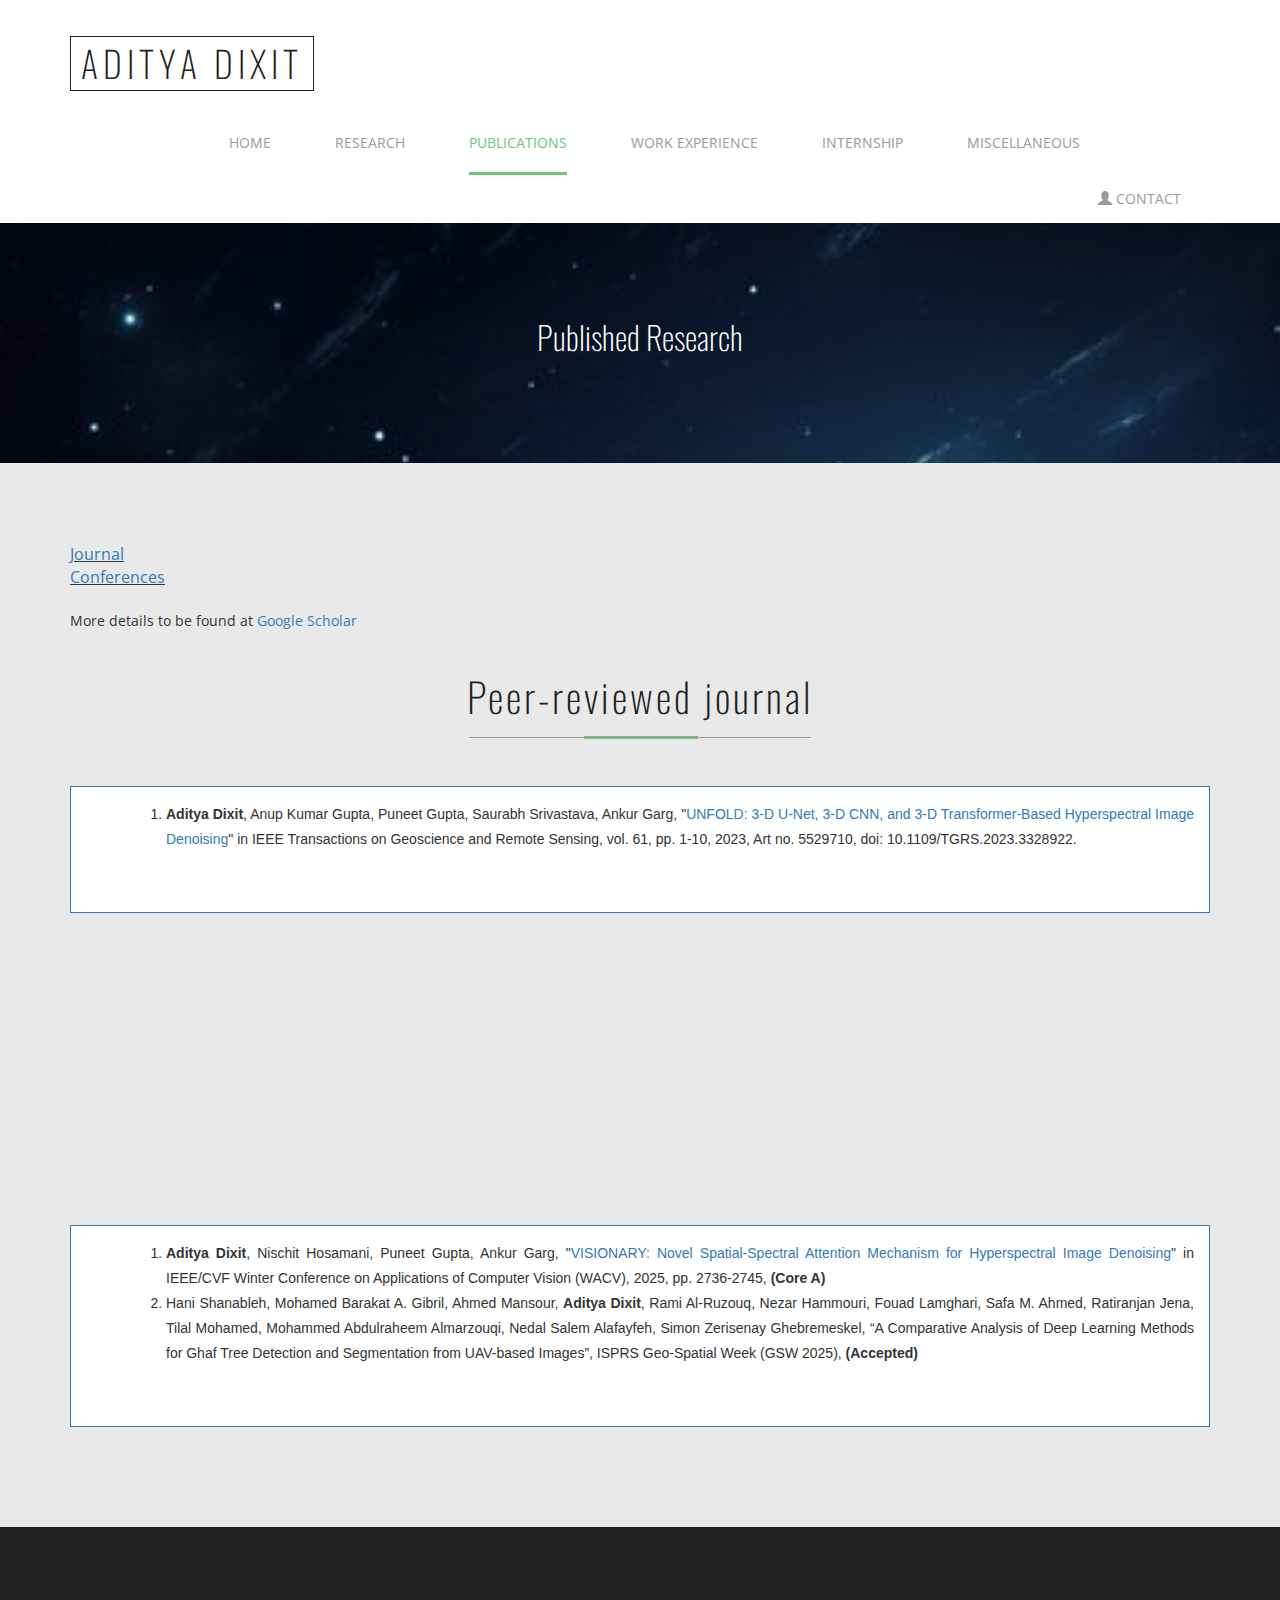
<file: pub.html>
<!DOCTYPE html>
<html>
<head>
<title>Aditya Dixit</title>
<!-- for-mobile-apps -->
<meta name="viewport" content="width=device-width, initial-scale=1">
<meta http-equiv="Content-Type" content="text/html; charset=utf-8" />
<meta name="keywords" content="Your Name, your field" />
<script type="application/x-javascript"> addEventListener("load", function() { setTimeout(hideURLbar, 0); }, false);
		function hideURLbar(){ window.scrollTo(0,1); } </script>
<!-- //for-mobile-apps -->
<link href="css/bootstrap.css" rel="stylesheet" type="text/css" media="all" />
<link href="css/style.css" rel="stylesheet" type="text/css" media="all" />
<!-- js -->
<script type="text/javascript" src="js/jquery-2.1.4.min.js"></script>
<!-- //js -->
<!-- animation-effect -->
<link href="css/animate.min.css" rel="stylesheet"> 
<script src="js/wow.min.js"></script>
<script>
 new WOW().init();
</script>
<!-- //animation-effect -->
<link rel="icon" href="images/logo.PNG" type="image/icon type">
<link href='//fonts.googleapis.com/css?family=Oswald' rel='stylesheet' type='text/css'>
<link href='//fonts.googleapis.com/css?family=Open+Sans:400,300,300italic,400italic,600,600italic,700,700italic,800,800italic' rel='stylesheet' type='text/css'>
<!-- start-smoth-scrolling -->
<script type="text/javascript" src="js/move-top.js"></script>
<script type="text/javascript" src="js/easing.js"></script>
<script type="text/javascript">
	jQuery(document).ready(function($) {
		$(".scroll").click(function(event){		
			event.preventDefault();
			$('html,body').animate({scrollTop:$(this.hash).offset().top},1000);
		});
	});
</script>
<!-- start-smoth-scrolling -->

</head>
	
<body>
<!-- header -->
	<div class="header">
		<div class="container">
			<nav class="navbar navbar-default">
				<!-- Brand and toggle get grouped for better mobile display -->
				<div class="navbar-header">
				  <button type="button" class="navbar-toggle collapsed" data-toggle="collapse" data-target="#bs-example-navbar-collapse-1">
					<span class="sr-only">Toggle navigation</span>
					<span class="icon-bar"></span>
					<span class="icon-bar"></span>
					<span class="icon-bar"></span>
				  </button>
					<div class="logo">
						<h1><a class="navbar-brand" href="index.html">Aditya Dixit</a></h1>
					</div>
				</div>

				<!-- Collect the nav links, forms, and other content for toggling -->
				<div class="collapse navbar-collapse nav-wil" id="bs-example-navbar-collapse-1">
					<nav class="menu menu--francisco">
						<ul class="nav navbar-nav menu__list">
							<li class="menu__item"><a href="index.html" class="menu__link"><span class="menu__helper">Home</span></a></li>
							<li class="menu__item"><a href="research.html" class="menu__link"><span class="menu__helper">Research</span></a></li>
							<li class="menu__item menu__item--current"><a href="pub.html" class="menu__link"><span class="menu__helper">Publications</span></a></li>
                            <li class="menu__item"><a href="cv.html" class="menu__link"><span class="menu__helper">Work Experience</span></a></li>
							<li class="menu__item"><a href="teach.html" class="menu__link"><span class="menu__helper">Internship</span></a></li>
                            <li class="menu__item"><a href="misc.html" class="menu__link"><span class="menu__helper">Miscellaneous</span></a></li>
						</ul>
                        <ul class="nav navbar-nav navbar-right">
                            <li><a href="#CONTACT"><span class="glyphicon glyphicon-user"></span> Contact</a></li>
                         </ul>
					</nav>
				</div>
				<!-- /.navbar-collapse -->
			</nav>
		</div>
	</div>
</body>
<!-- //header -->
<!-- banner -->  
 
	<div class="banner1"><a name="jrnl"></a>
		<div class="container">
			<h2 class="animated wow slideInLeft" data-wow-delay="0s">Published Research</h2>
		</div>
	</div>
<!-- //banner --> 
<!-- about -->
	   <div class="team">
    <div class="container">
       <u> <a alignhref="#jrnl">Journal</a></u><br>
        <u> <a href="#conf">Conferences</a> </u><br><br>
        <p> More details to be found at <a href="https://scholar.google.com/citations?user=KcBQ6b8AAAAJ&hl=en">Google Scholar</a></p><br>
        <h3 class="animated wow zoomIn" data-wow-delay="0s">Peer-reviewed journal</h3>
        <div class="about-grids">
            <div class="col-mlg-6 about-grids-left">
                <div class="panel-group" id="accordion" role="tablist" aria-multiselectable="true">
                    <div class="panel panel-primary">
                        <div id="collapseOne" class="panel-collapse collapse in" role="tabpanel" aria-labelledby="headingOne">
                            
                            <div class="panel-body panel_text">
<ol>
	<ol style="font-family: Arial, sans-serif; line-height: 1.8; color: #333; text-align: justify;">
<li> <strong>Aditya Dixit</strong>, Anup Kumar Gupta, Puneet Gupta, Saurabh Srivastava, Ankur Garg, "<a href="https://ieeexplore.ieee.org/abstract/document/10302305">UNFOLD: 3-D U-Net, 3-D CNN, and 3-D Transformer-Based Hyperspectral Image Denoising</a>" in IEEE Transactions on Geoscience and Remote Sensing, vol. 61, pp. 1-10, 2023, Art no. 5529710, doi: 10.1109/TGRS.2023.3328922.</li>
</ol>


							  </div>
                            </div>
                        </div>
                    </div>
                </div>
            </div>
            <div class="clearfix"> </div>
        </div>
    </div>
<!-- //about -->
<!-- team -->
 	   <div class="team"><a name="conf"></a>
    <div class="container">
        <h3 class="animated wow zoomIn" data-wow-delay="0s">Conference proceedings</h3>
        <div class="about-grids">
            <div class="col-mlg-6 about-grids-left">
                <div class="panel-group" id="accordion" role="tablist" aria-multiselectable="true">
                    <div class="panel panel-primary">
                        <div id="collapseOne" class="panel-collapse collapse in" role="tabpanel" aria-labelledby="headingOne">
                            
                            <div class="panel-body panel_text">
 <ol>
	<ol style="font-family: Arial, sans-serif; line-height: 1.8; color: #333; text-align: justify;">
<li> <strong>Aditya Dixit</strong>, Nischit Hosamani, Puneet Gupta, Ankur Garg, "<a href="https://openaccess.thecvf.com/content/WACV2025/html/Dixit_VISIONARY_Novel_Spatial-Spectral_Attention_Mechanism_for_Hyperspectral_Image_Denoising_WACV_2025_paper.html">VISIONARY: Novel Spatial-Spectral
	Attention Mechanism for Hyperspectral Image Denoising</a>" in IEEE/CVF Winter Conference on Applications
	of Computer Vision (WACV), 2025, pp. 2736-2745, <strong>(Core A)</strong> </li>

	<li> Hani Shanableh, Mohamed Barakat A. Gibril, Ahmed Mansour, <strong>Aditya Dixit</strong>, Rami Al-Ruzouq, Nezar Hammouri,
		Fouad Lamghari, Safa M. Ahmed, Ratiranjan Jena, Tilal Mohamed, Mohammed Abdulraheem Almarzouqi, Nedal
		Salem Alafayfeh, Simon Zerisenay Ghebremeskel, “A Comparative Analysis of Deep Learning Methods for Ghaf
		Tree Detection and Segmentation from UAV-based Images”, ISPRS Geo-Spatial Week (GSW 2025), <strong>(Accepted)</strong>  </li>
</ol>

							  </div>
                            </div>
                        </div>
                    </div>
                </div>
            </div>
            <div class="clearfix"> </div>
        </div>
    </div>
<!-- //about -->
<!-- footer -->
 <!-- //about -->
<!-- footer -->
	<div class="footer"><a name="CONTACT"></a>
		<div class="container">
			<div class="footer-grids">
				<div class="col-md-4 footer-grid animated wow slideInLeft" data-wow-delay="0s">
                    <h3>Contact</h3>
                    <p>Email: phd2201101009 &alpha; iiti.ac.in</p>
                    <!-- <p>Phone: +91 XXXXXXXXXX</p> -->
                    <p>Address: 418-C, HJB Hostel, IIT Indore</p>
					<div class="social">
						<ul class="social-nav model-8">
							<li><a href="https://www.linkedin.com/in/aditya-dixit-iiti/" class="linkedin"><i></i></a></li>
							<li><a href="https://twitter.com/dixitaditya248" class="twitter"><i></i></a></li>
							<li><a href="https://scholar.google.com/citations?user=KcBQ6b8AAAAJ&hl=en" class="g"><i></i></a></li>
                            <li><a href="https://github.com/dixitaditya248" class="p"><i></i></a></li>
							<li><a href="https://orcid.org/0009-0007-4860-7396" class="orcid"><i></i></a></li>
						</ul>
					</div>
				</div>
                <div class="col-md-4 footer-grid animated wow slideInLeft" data-wow-delay=".01s">
                    <br><br><br>
                    <p>Simrol, Indore</p>
                    <p>Madhya Pradesh, 453552</p>
                    <p> <a href="http://www.iiti.ac.in">www.iiti.ac.in</a></p>
                </div>
                <div class="clearfix"> </div>
			</div>
			<div class="footer-grids1">
				<div class="footer-grids1-left animated wow slideInLeft">
                    <ul>
						<li><a href="index.html">Home</a></li>
						<li><a href="research.html">Research</a></li>
						<li class="active"><a href="pub.html">Publications</a></li>
                        <li><a href="cv.html">Work Experience</a></li>
						<li><a href="teach.html">Internship</a></li>
                        <li><a href="misc.html">Miscellaneous</a></li>
						<li><a href="#CONTACT">Contact</a></li>
					</ul>
				</div>
				<div class="footer-grids1-right">
					<p class="animated wow slideInRight" data-wow-delay="0s">Copyright: <a>Aditya Dixit</a></p>
				</div>
				<script type="text/javascript" src="//counter.websiteout.net/js/21/8/0/1"></script>
				<div class="clearfix"> </div>
			</div>
		</div>
	</div>
<!-- //footer -->
<!-- for bootstrap working -->
	<script src="js/bootstrap.js"></script>
<!-- //for bootstrap working -->
<!-- here stars scrolling icon -->
	<script type="text/javascript">
		$(document).ready(function() {
			/*
				var defaults = {
				containerID: 'toTop', // fading element id
				containerHoverID: 'toTopHover', // fading element hover id
				scrollSpeed: 1200,
				easingType: 'linear' 
				};
			*/
								
			$().UItoTop({ easingType: 'easeOutQuart' });
								
			});
	</script>
<!-- //here ends scrolling icon -->
</body>
</html>
</file>
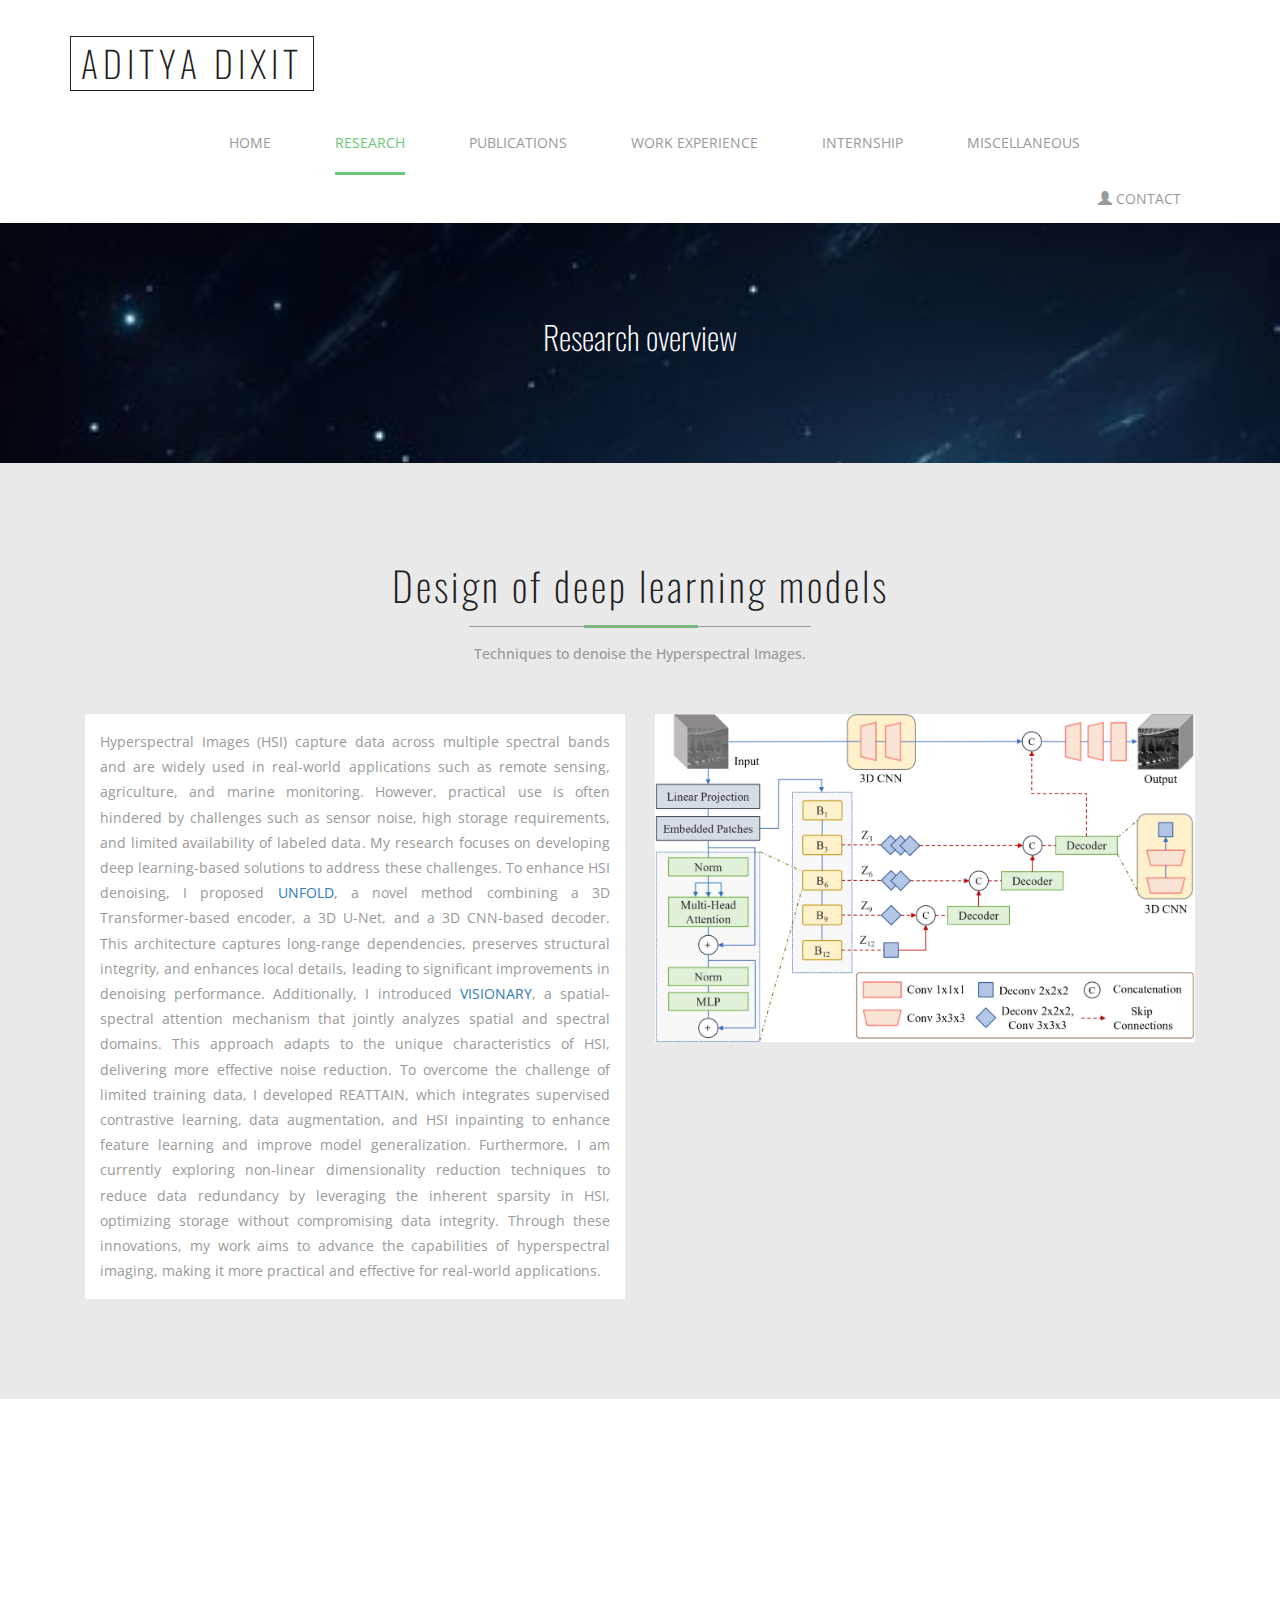
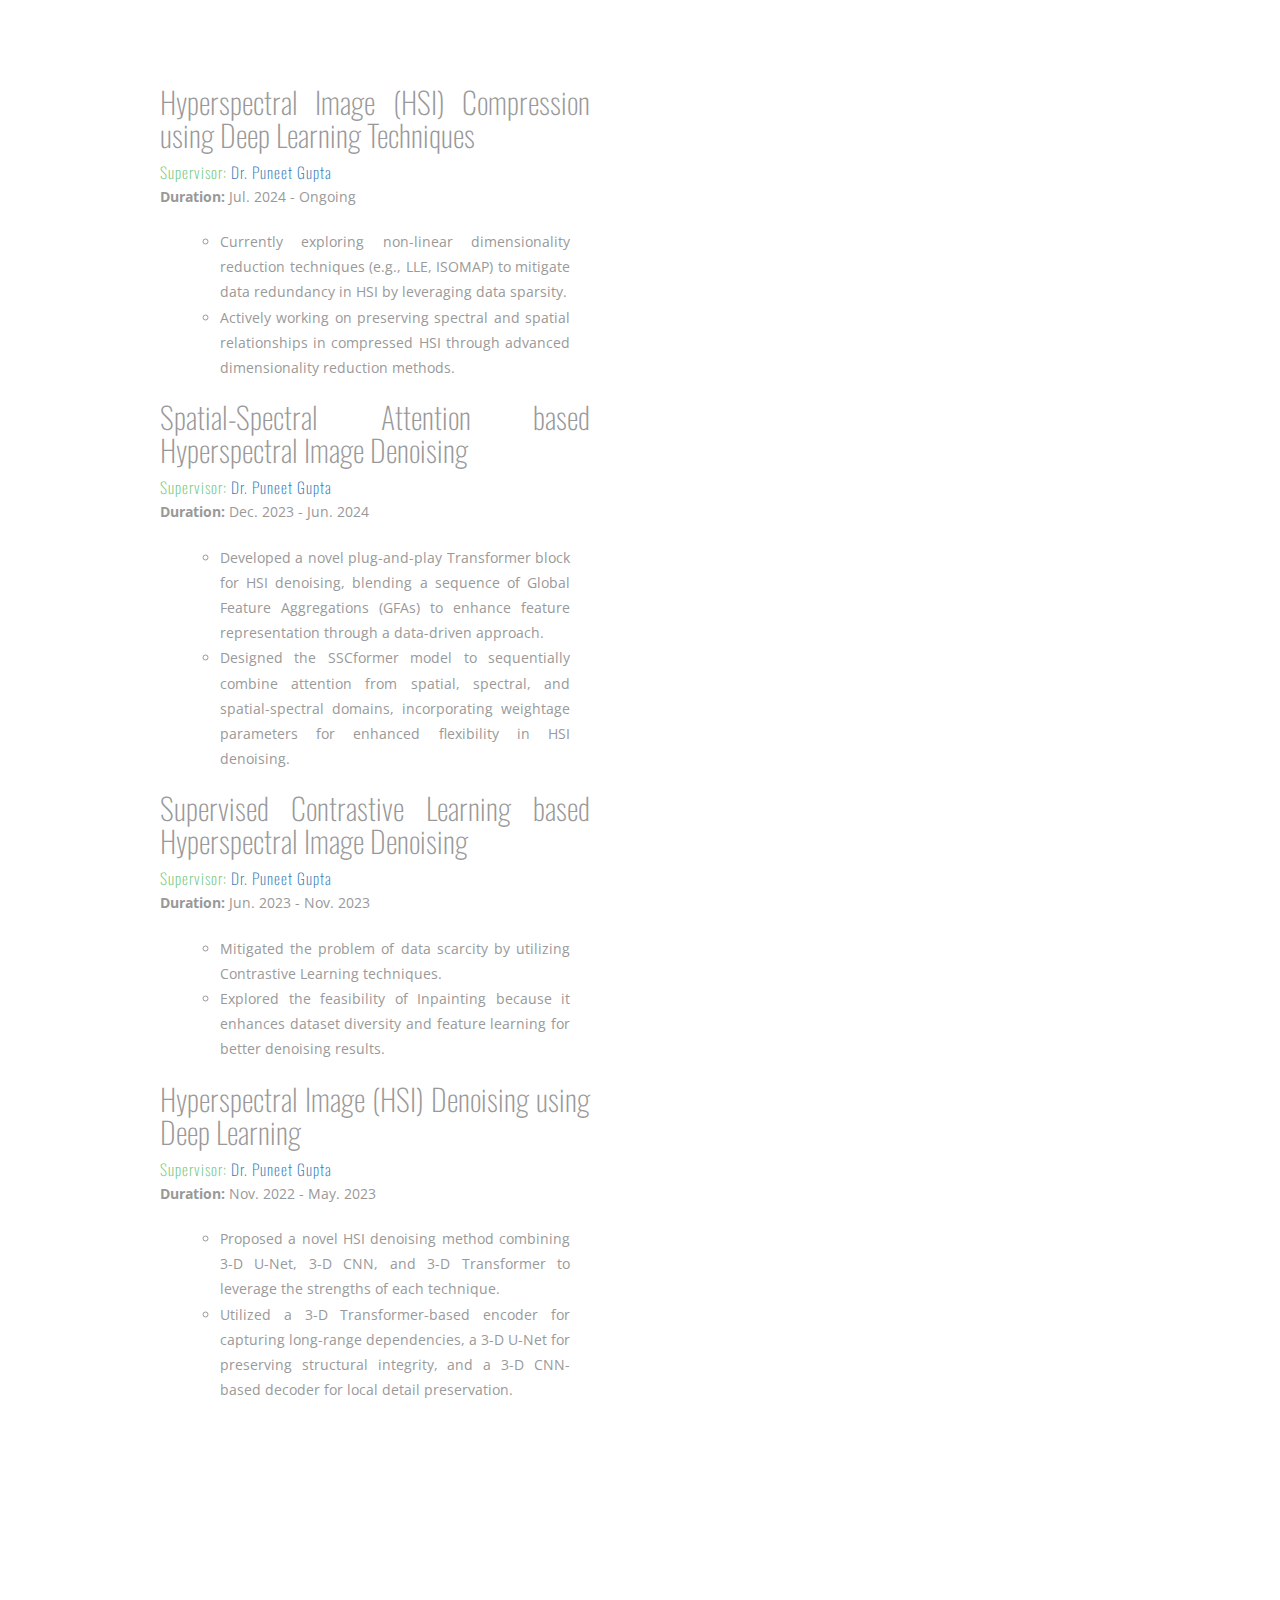
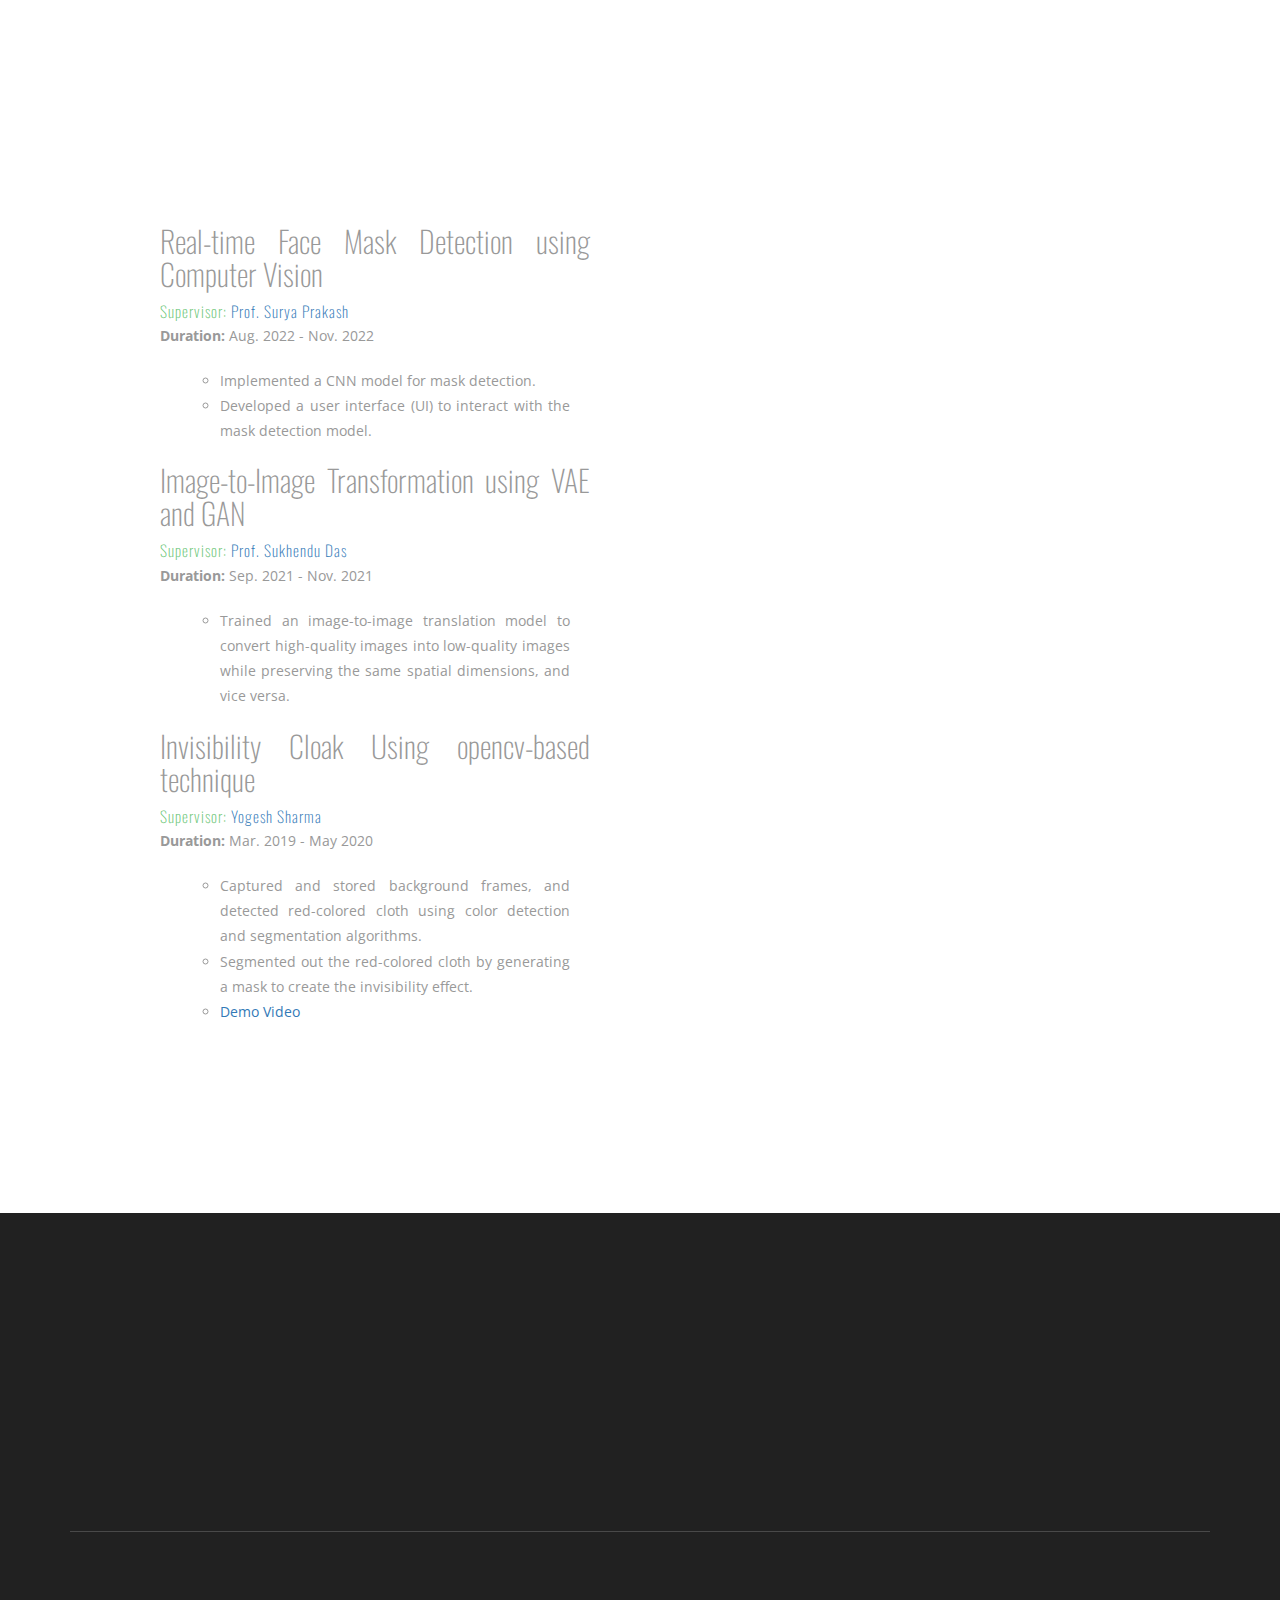
<file: research.html>
<!DOCTYPE html>
<html>
<head>
<title>Aditya Dixit</title>
<!-- for-mobile-apps -->
<meta name="viewport" content="width=device-width, initial-scale=1">
<meta http-equiv="Content-Type" content="text/html; charset=utf-8" />
<meta name="keywords" content="Your Name, your field" />
<script type="application/x-javascript"> addEventListener("load", function() { setTimeout(hideURLbar, 0); }, false);
		function hideURLbar(){ window.scrollTo(0,1); } </script>
<!-- //for-mobile-apps -->
<link href="css/bootstrap.css" rel="stylesheet" type="text/css" media="all" />
<link href="css/style.css" rel="stylesheet" type="text/css" media="all" />
<!-- js -->
<script type="text/javascript" src="js/jquery-2.1.4.min.js"></script>
<!-- //js -->
<!-- animation-effect -->
<link href="css/animate.min.css" rel="stylesheet"> 
<script src="js/wow.min.js"></script>
<script>
 new WOW().init();
</script>
<!-- //animation-effect -->
<link rel="icon" href="images/logo.PNG" type="image/icon type">
<link href='//fonts.googleapis.com/css?family=Oswald' rel='stylesheet' type='text/css'>
<link href='//fonts.googleapis.com/css?family=Open+Sans:400,300,300italic,400italic,600,600italic,700,700italic,800,800italic' rel='stylesheet' type='text/css'>
<!-- start-smoth-scrolling -->
<script type="text/javascript" src="js/move-top.js"></script>
<script type="text/javascript" src="js/easing.js"></script>
<script type="text/javascript">
	jQuery(document).ready(function($) {
		$(".scroll").click(function(event){		
			event.preventDefault();
			$('html,body').animate({scrollTop:$(this.hash).offset().top},1000);
		});
	});
</script>
<!-- start-smoth-scrolling -->

</head>
	
<body>
<!-- header -->
	<div class="header">
		<div class="container">
			<nav class="navbar navbar-default">
				<!-- Brand and toggle get grouped for better mobile display -->
				<div class="navbar-header">
				  <button type="button" class="navbar-toggle collapsed" data-toggle="collapse" data-target="#bs-example-navbar-collapse-1">
					<span class="sr-only">Toggle navigation</span>
					<span class="icon-bar"></span>
					<span class="icon-bar"></span>
					<span class="icon-bar"></span>
				  </button>
					<div class="logo">
						<h1><a class="navbar-brand" href="index.html">Aditya Dixit</a></h1>
					</div>
				</div>

				<!-- Collect the nav links, forms, and other content for toggling -->
				<div class="collapse navbar-collapse nav-wil" id="bs-example-navbar-collapse-1">
					<nav class="menu menu--francisco">
						<ul class="nav navbar-nav menu__list">
							<li class="menu__item"><a href="index.html" class="menu__link"><span class="menu__helper">Home</span></a></li>
							<li class="menu__item menu__item--current"><a href="research.html" class="menu__link"><span class="menu__helper">Research</span></a></li>
							<li class="menu__item"><a href="pub.html" class="menu__link"><span class="menu__helper">Publications</span></a></li>
                            <li class="menu__item"><a href="cv.html" class="menu__link"><span class="menu__helper">Work Experience</span></a></li>
							<li class="menu__item"><a href="teach.html" class="menu__link"><span class="menu__helper">Internship</span></a></li>
                            <li class="menu__item"><a href="misc.html" class="menu__link"><span class="menu__helper">Miscellaneous</span></a></li>
						</ul>
                        <ul class="nav navbar-nav navbar-right">
                            <li><a href="#CONTACT"><span class="glyphicon glyphicon-user"></span> Contact</a></li>
                         </ul>
					</nav>
				</div>
				<!-- /.navbar-collapse -->
			</nav>
		</div>
	</div>
</body>
<!-- //header -->
<!-- banner -->
 
	<div class="banner1">
		<div class="container">
			<h2 class="animated wow slideInLeft" data-wow-delay="0s">Research overview</h2>
		</div>
	</div>
<!-- //banner -->
<!-- //about -->
<!-- team -->
    <div class="team">
    <div class="container">
        <h3 class="animated wow zoomIn" data-wow-delay="0s">Design of deep learning models</h3>
        <p class="qui animated wow zoomIn" data-wow-delay="0s">Techniques to denoise the Hyperspectral Images.</p>
        <div class="about-grids">
            <div class="col-md-6 about-grids-left">
                <div class="panel-group" id="accordion" role="tablist" aria-multiselectable="true">
                    <div class="panel panel-default">
                        <div id="collapseOne" class="panel-collapse collapse in" role="tabpanel" aria-labelledby="headingOne">
                            
                            <div class="panel-body panel_text">
                                <p align='justify'>	Hyperspectral Images (HSI) capture data across multiple spectral bands and are widely used in real-world applications such as remote sensing,
									 agriculture, and marine monitoring. However, practical use is often hindered by challenges such as sensor noise, high storage requirements, and limited availability of labeled data. My research focuses
									   on developing deep learning-based solutions to address these challenges. To enhance HSI denoising, I proposed <a href="https://ieeexplore.ieee.org/abstract/document/10302305">UNFOLD</a>, a novel method combining a 3D Transformer-based encoder,
									    a 3D U-Net, and a 3D CNN-based decoder. This architecture captures long-range dependencies, preserves structural integrity, and enhances local details, leading to significant 
										improvements in denoising performance. Additionally, I introduced <a href="https://openaccess.thecvf.com/content/WACV2025/html/Dixit_VISIONARY_Novel_Spatial-Spectral_Attention_Mechanism_for_Hyperspectral_Image_Denoising_WACV_2025_paper.html">VISIONARY</a>, a spatial-spectral attention mechanism that jointly analyzes spatial and spectral domains. This 
										approach adapts to the unique characteristics of HSI, delivering more effective noise reduction. To overcome the challenge of limited training data, I developed REATTAIN, which
										 integrates supervised contrastive learning, data augmentation, and HSI inpainting to enhance feature learning and improve model generalization. Furthermore, I am 
										 currently exploring non-linear dimensionality reduction techniques to reduce data redundancy by leveraging the inherent sparsity in HSI, optimizing storage without compromising
										  data integrity. Through these innovations, my work aims to advance the capabilities of hyperspectral imaging, making it more practical and effective for real-world applications. </p>
                                
                            </div>
                        </div>
                    </div>
                </div>
            </div>
            <div class="col-md-6 about-grids-right animated wow slideInLeft" data-wow-delay="0s">
                <img src="images/Archi.jpg" alt=" " class="img-responsive" />
            </div>
			<div class="col-md-6 about-grids-right animated wow slideInRight" data-wow-delay="0.2s">
                <img src="images/figure_1_page-0001.jpg" alt=" " class="img-responsive" />
            </div>
            <!-- <div class="clearfix"> </div> -->
            <div class="clearfix"> </div>
        </div>
    </div>
</div>

<!-- //about -->
<!-- about -->
<div class="about">
    <div class="container">
        <h3 class="animated wow zoomIn" data-wow-delay="0s">Academic Research</h3>
        <p class="qui animated wow zoomIn" data-wow-delay="0s">Spatio-Spectral Analysis of Hyperspectral Images </p>
        <div class="about-grids">
            <div class="col-md-6 about-grids-left">
                <div class="panel-group" id="accordion" role="tablist" aria-multiselectable="true">
                    <div class="panel panel-default">
                        <div id="collapseOne" class="panel-collapse collapse in" role="tabpanel" aria-labelledby="headingOne">
                            <div class="panel-body panel_text">
                                 <ul align='justify'>

									<h2>Hyperspectral Image (HSI) Compression using Deep Learning Techniques</h2>
									<h4>Supervisor: <a href="https://www.iiti.ac.in/people/~puneet/">Dr. Puneet Gupta</a></h4>
									<p><strong>Duration:</strong> Jul. 2024 - Ongoing</p>
									<ul>
										<li>Currently exploring non-linear dimensionality reduction techniques (e.g., LLE, ISOMAP) to mitigate data redundancy in HSI by leveraging data sparsity.</li>
										<li>Actively working on preserving spectral and spatial relationships in compressed HSI through advanced dimensionality reduction methods.</li>
									</ul>
									
									<h2>Spatial-Spectral Attention based Hyperspectral Image Denoising</h2>
									<h4>Supervisor: <a href="https://www.iiti.ac.in/people/~puneet/">Dr. Puneet Gupta</a></h4>
									<p><strong>Duration:</strong> Dec. 2023 - Jun. 2024</p>
									<ul>
										<li>Developed a novel plug-and-play Transformer block for HSI denoising, blending a sequence of Global Feature Aggregations (GFAs) to enhance feature representation through a data-driven approach.</li>
										<li>Designed the SSCformer model to sequentially combine attention from spatial, spectral, and spatial-spectral domains, incorporating weightage parameters for enhanced flexibility in HSI denoising.</li>
									</ul>

									<h2>Supervised Contrastive Learning based Hyperspectral Image Denoising</h2>
									<h4>Supervisor: <a href="https://www.iiti.ac.in/people/~puneet/">Dr. Puneet Gupta</a></h4>
									<p><strong>Duration:</strong> Jun. 2023 - Nov. 2023</p>
									<ul>
										<li>Mitigated the problem of data scarcity by utilizing Contrastive Learning techniques.</li>
										<li>Explored the feasibility of Inpainting because it enhances dataset diversity and feature learning for better denoising results.</li>
									</ul>

									<h2>Hyperspectral Image (HSI) Denoising using Deep Learning</h2>
									<h4>Supervisor: <a href="https://www.iiti.ac.in/people/~puneet/">Dr. Puneet Gupta</a></h4>
									<p><strong>Duration:</strong> Nov. 2022 - May. 2023</p>
									<ul>
										<li>Proposed a novel HSI denoising method combining 3-D U-Net, 3-D CNN, and 3-D Transformer to leverage the strengths of each technique.</li>
										<li>Utilized a 3-D Transformer-based encoder for capturing long-range dependencies, a 3-D U-Net for preserving structural integrity, and a 3-D CNN-based decoder for local detail preservation.</li>
									</ul>

                                </ul> 
                            </div>
                        </div>
                    </div>
                </div>
            </div>

			<div class="col-md-6 about-grids-right animated wow slideInRight" data-wow-delay="0s">
                <img src="images/figure_2_page-0001.jpg" alt=" " class="img-responsive" />
            </div>
            <!-- <div class="clearfix"> </div> -->

			<div class="col-md-6 about-grids-right animated wow slideInRight" data-wow-delay="0s">
                <img src="images/figure_3_page-0001.jpg" alt=" " class="img-responsive" />
            </div>
            <!-- <div class="clearfix"> </div> -->

			<div class="col-md-6 about-grids-right animated wow slideInRight" data-wow-delay="0s">
                <img src="images/figure_4.jpg" alt=" " class="img-responsive" />
            </div>
            <!-- <div class="clearfix"> </div> -->

            <div class="col-md-6 about-grids-right animated wow slideInRight" data-wow-delay="0s">
                <img src="images/Denoise.jpg" alt=" " class="img-responsive" />
            </div>
            <div class="clearfix"> </div>
        </div>
    </div>
</div>

<div class="about">
    <div class="container">
        <h3 class="animated wow zoomIn" data-wow-delay="0s">Academic Projects</h3>
        <p class="qui animated wow zoomIn" data-wow-delay="0s">Other areas of interest in computer vision and machine learning. </p>
        <div class="about-grids">
            <div class="col-md-6 about-grids-left">
                <div class="panel-group" id="accordion" role="tablist" aria-multiselectable="true">
                    <div class="panel panel-default">
                        <div id="collapseOne" class="panel-collapse collapse in" role="tabpanel" aria-labelledby="headingOne">
                            <div class="panel-body panel_text">
                                 <ul align='justify'>

									<h2>Real-time Face Mask Detection using Computer Vision</h2>
									<h4>Supervisor: <a href="https://www.iiti.ac.in/people/~surya/">Prof. Surya Prakash</a></h4>
									<p><strong>Duration:</strong> Aug. 2022 - Nov. 2022</p>
									<ul>
										<li>Implemented a CNN model for mask detection.</li>
										<li>Developed a user interface (UI) to interact with the mask detection model.</li>
									</ul>

									<h2>Image-to-Image Transformation using VAE and GAN</h2>
									<h4>Supervisor: <a href="http://www.cse.iitm.ac.in/~sdas/">Prof. Sukhendu Das</a></h4>
									<p><strong>Duration:</strong> Sep. 2021 - Nov. 2021</p>
									<ul>
										<li>Trained an image-to-image translation model to convert high-quality images into low-quality images while preserving the same spatial dimensions, and vice versa.</li>
									</ul>
                                    
									<h2>Invisibility Cloak Using opencv-based technique</h2>
    								<h4>Supervisor: <a href="http://gecj.ac.in/departments/cse/cs_faculty.htm"> Yogesh Sharma </a></h4>
    								<p><strong>Duration:</strong> Mar. 2019 - May 2020</p>
    								<ul>
										<li>Captured and stored background frames, and detected red-colored cloth using color detection and segmentation algorithms.</li>
										<li>Segmented out the red-colored cloth by generating a mask to create the invisibility effect.</li>
										<li><a href="https://youtu.be/WWeGt0SGgsw">Demo Video</a> </li>
									</ul>

                                </ul> 
                            </div>
                        </div>
                    </div>
                </div>
            </div>
            <div class="col-md-6 about-grids-right animated wow slideInRight" data-wow-delay="0s">
                <img src="images/facemask.jpeg" alt=" " class="img-responsive" />
            </div>
			<div class="col-md-6 about-grids-right animated wow slideInRight" data-wow-delay="0s">
                <img src="images/GAN-vs-VAE.jpg" alt=" " class="img-responsive" />
            </div>
			<div class="col-md-6 about-grids-right animated wow slideInRight" data-wow-delay="0s">
                <img src="images/invisibleee.png" alt=" " class="img-responsive" />
            </div>
            <div class="clearfix"> </div>
        </div>
    </div>
</div>


    <!-- <p align="center"> My research is currently supported by <a href="https://www.isro.gov.in/"> ISRO</a> </p>   -->
<!-- //about -->
<!-- footer -->
	<div class="footer"><a name="CONTACT"></a>
		<div class="container">
			<div class="footer-grids">
				<div class="col-md-4 footer-grid animated wow slideInLeft" data-wow-delay="0s">
                    <h3>Contact</h3>
                    <p>Email: phd2201101009 &alpha; iiti.ac.in</p>
                    <!-- <p>Phone: +91 XXXXXXXXXX</p> -->
                    <p>Address: 418-C, HJB Hostel, IIT Indore</p>
					<div class="social">
						<ul class="social-nav model-8">
							<li><a href="https://www.linkedin.com/in/aditya-dixit-iiti/" class="linkedin"><i></i></a></li>
							<li><a href="https://twitter.com/dixitaditya248" class="twitter"><i></i></a></li>
							<li><a href="https://scholar.google.com/citations?user=KcBQ6b8AAAAJ&hl=en" class="g"><i></i></a></li>
                            <li><a href="https://github.com/dixitaditya248" class="p"><i></i></a></li>
							<li><a href="https://orcid.org/0009-0007-4860-7396" class="orcid"><i></i></a></li>
						</ul>
					</div>
				</div>
                <div class="col-md-4 footer-grid animated wow slideInLeft" data-wow-delay=".01s">
                    <br><br><br>
                    <p>Simrol, Indore</p>
                    <p>Madhya Pradesh, 453552</p>
                    <p> <a href="http://www.iiti.ac.in">www.iiti.ac.in</a></p>
                </div>
                <div class="clearfix"> </div>
			</div>
			<div class="footer-grids1">
				<div class="footer-grids1-left animated wow slideInLeft">
                    <ul>
						<li><a href="index.html">Home</a></li>
						<li class="active"><a href="research.html">Research</a></li>
						<li><a href="pub.html">Publications</a></li>
                        <li><a href="cv.html">Work Experience</a></li>
						<li><a href="teach.html">Internship</a></li>
                        <li><a href="misc.html">Miscellaneous</a></li>
						<li><a href="#CONTACT">Contact</a></li>
					</ul>
				</div>
				<div class="footer-grids1-right">
					<p class="animated wow slideInRight" data-wow-delay="0s">Copyright <a>Aditya Dixit</a></p>
				</div>
				<script type="text/javascript" src="//counter.websiteout.net/js/21/8/0/1"></script>
				<div class="clearfix"> </div>
			</div>
		</div>
	</div>
<!-- //footer -->
<!-- for bootstrap working -->
	<script src="js/bootstrap.js"></script>
<!-- //for bootstrap working -->
<!-- here stars scrolling icon -->
	<script type="text/javascript">
		$(document).ready(function() {
			/*
				var defaults = {
				containerID: 'toTop', // fading element id
				containerHoverID: 'toTopHover', // fading element hover id
				scrollSpeed: 1200,
				easingType: 'linear' 
				};
			*/
								
			$().UItoTop({ easingType: 'easeOutQuart' });
								
			});
	</script>
<!-- //here ends scrolling icon -->
</body>
</html>
</file>
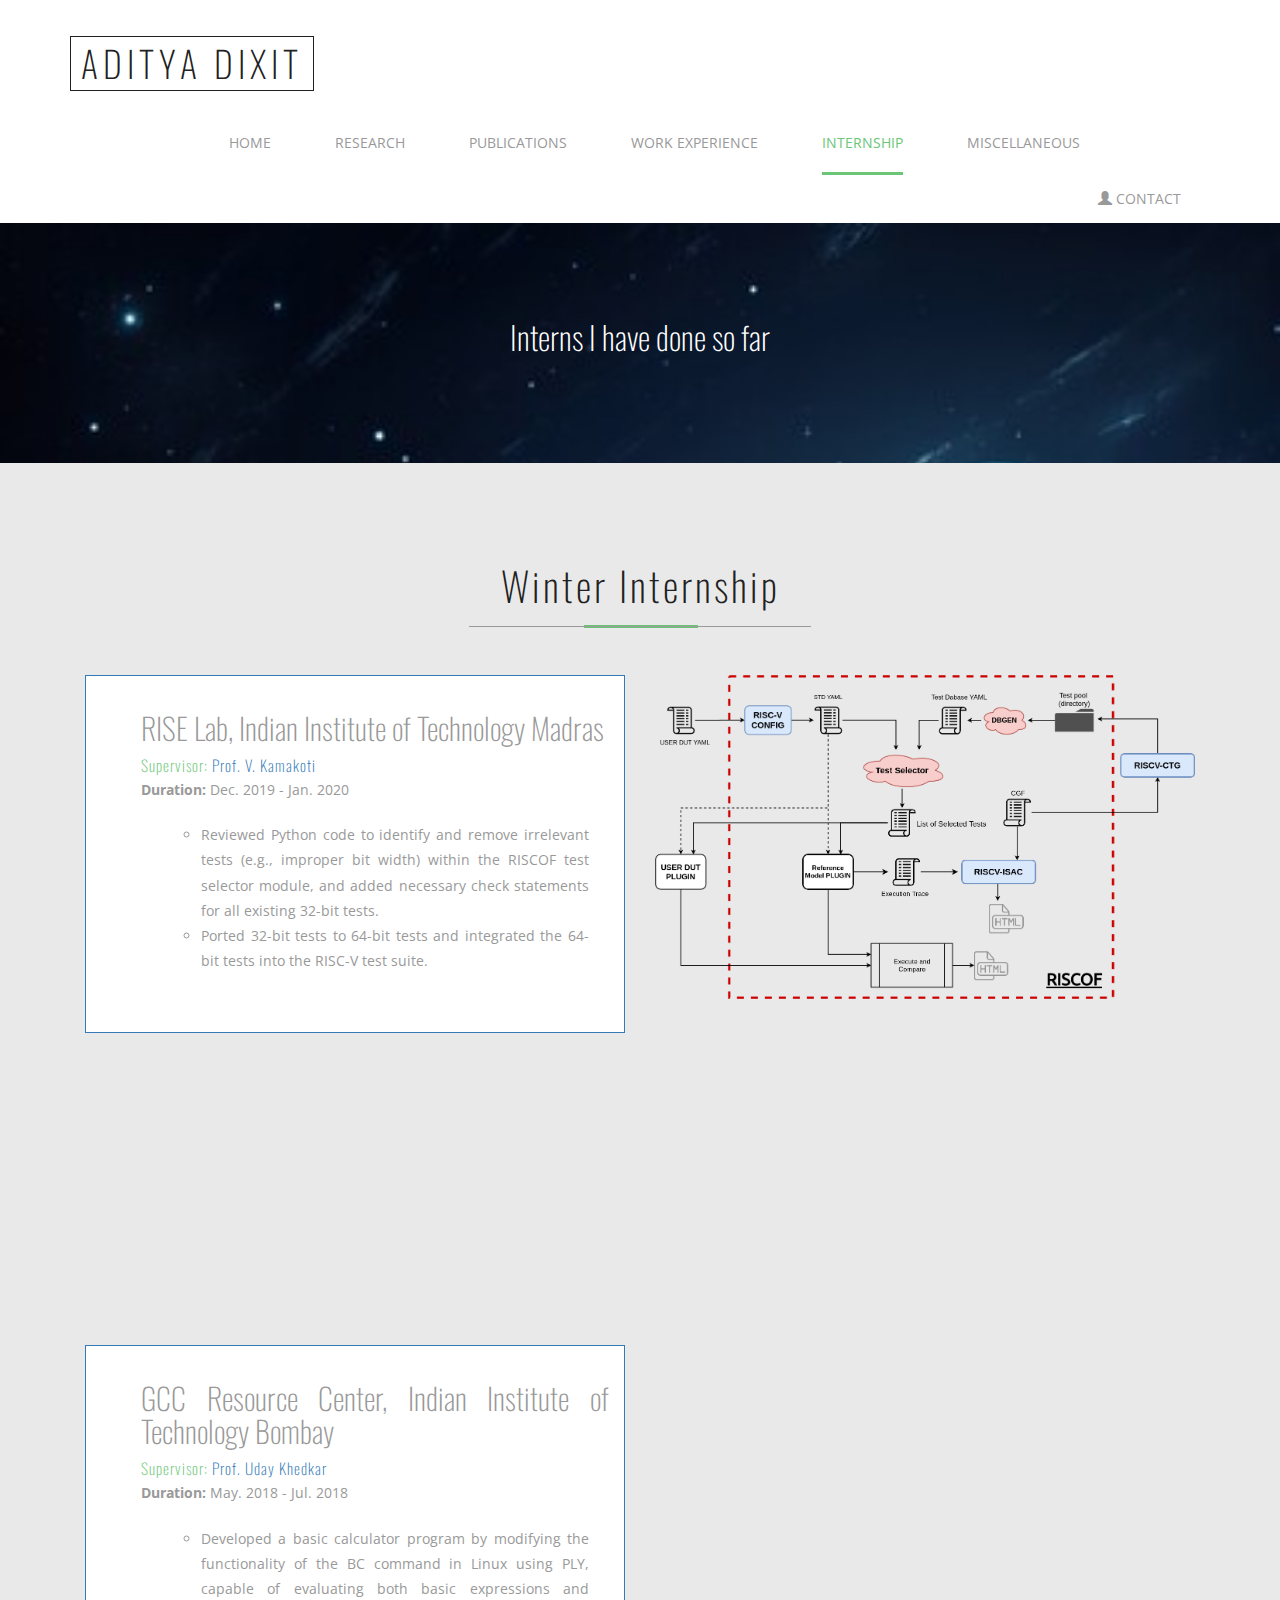
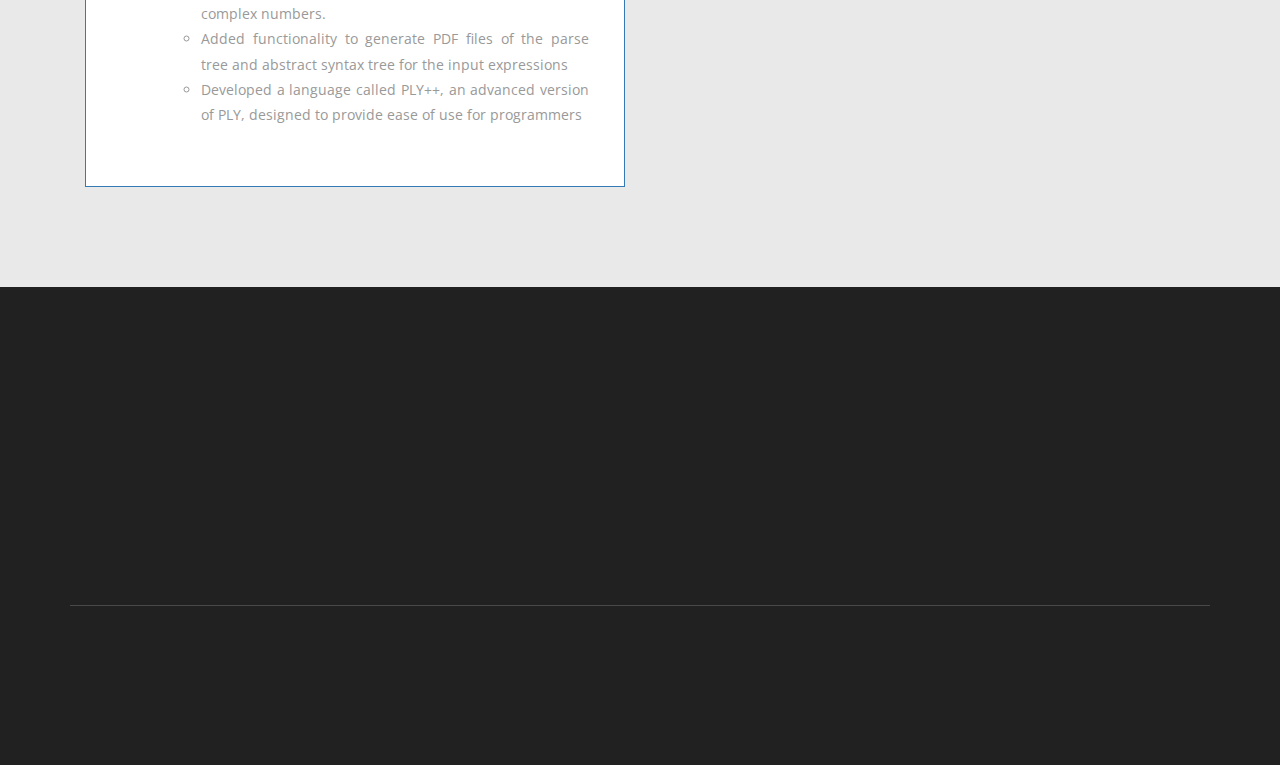
<file: teach.html>
<!DOCTYPE html>
<html>
<head>
<title>Aditya Dixit</title>
<!-- for-mobile-apps -->
<meta name="viewport" content="width=device-width, initial-scale=1">
<meta http-equiv="Content-Type" content="text/html; charset=utf-8" />
<meta name="keywords" content="Your Name, your field" />
<script type="application/x-javascript"> addEventListener("load", function() { setTimeout(hideURLbar, 0); }, false);
		function hideURLbar(){ window.scrollTo(0,1); } </script>
<!-- //for-mobile-apps -->
<link href="css/bootstrap.css" rel="stylesheet" type="text/css" media="all" />
<link href="css/style.css" rel="stylesheet" type="text/css" media="all" />
<!-- js -->
<script type="text/javascript" src="js/jquery-2.1.4.min.js"></script>
<!-- //js -->
<!-- animation-effect -->
<link href="css/animate.min.css" rel="stylesheet"> 
<script src="js/wow.min.js"></script>
<script>
 new WOW().init();
</script>
<!-- //animation-effect -->
<link rel="icon" href="images/logo.PNG" type="image/icon type">
<link href='//fonts.googleapis.com/css?family=Oswald' rel='stylesheet' type='text/css'>
<link href='//fonts.googleapis.com/css?family=Open+Sans:400,300,300italic,400italic,600,600italic,700,700italic,800,800italic' rel='stylesheet' type='text/css'>
<!-- start-smoth-scrolling -->
<script type="text/javascript" src="js/move-top.js"></script>
<script type="text/javascript" src="js/easing.js"></script>
<script type="text/javascript">
	jQuery(document).ready(function($) {
		$(".scroll").click(function(event){		
			event.preventDefault();
			$('html,body').animate({scrollTop:$(this.hash).offset().top},1000);
		});
	});
</script>
<!-- start-smoth-scrolling -->

</head>
	
<body>
<!-- header -->
	<div class="header">
		<div class="container">
			<nav class="navbar navbar-default">
				<!-- Brand and toggle get grouped for better mobile display -->
				<div class="navbar-header">
				  <button type="button" class="navbar-toggle collapsed" data-toggle="collapse" data-target="#bs-example-navbar-collapse-1">
					<span class="sr-only">Toggle navigation</span>
					<span class="icon-bar"></span>
					<span class="icon-bar"></span>
					<span class="icon-bar"></span>
				  </button>
					<div class="logo">
						<h1><a class="navbar-brand" href="index.html">Aditya Dixit</a></h1>
					</div>
				</div>

				<!-- Collect the nav links, forms, and other content for toggling -->
				<div class="collapse navbar-collapse nav-wil" id="bs-example-navbar-collapse-1">
					<nav class="menu menu--francisco">
						<ul class="nav navbar-nav menu__list">
							<li class="menu__item"><a href="index.html" class="menu__link"><span class="menu__helper">Home</span></a></li>
							<li class="menu__item"><a href="research.html" class="menu__link"><span class="menu__helper">Research</span></a></li>
							<li class="menu__item"><a href="pub.html" class="menu__link"><span class="menu__helper">Publications</span></a></li>
                            <li class="menu__item"><a href="cv.html" class="menu__link"><span class="menu__helper">Work Experience</span></a></li>
							<li class="menu__item menu__item--current"><a href="teach.html" class="menu__link"><span class="menu__helper">Internship</span></a></li>
                            <li class="menu__item"><a href="misc.html" class="menu__link"><span class="menu__helper">Miscellaneous</span></a></li>
				         <ul class="nav navbar-nav navbar-right">
                            <li><a href="#CONTACT"><span class="glyphicon glyphicon-user"></span> Contact</a></li>
                         </ul>
						</ul>
					</nav>
				</div>
				<!-- /.navbar-collapse -->
			</nav>
		</div>
	</div>
</body>
<!-- //header -->
<!-- banner -->  
 
	<div class="banner1"><a name="jrnl"></a>
		<div class="container">
			<h2 class="animated wow slideInLeft" data-wow-delay="0s">Interns I have done so far</h2>
		</div>
	</div>
<!-- //banner --> 
<!-- about -->
	   <div class="team">
    <div class="container">
        <h3 class="animated wow zoomIn" data-wow-delay="0s">Winter Internship</h3>
        <div class="about-grids">
            <div class="col-md-6 about-grids-left">
                <div class="panel-group" id="accordion" role="tablist" aria-multiselectable="true">
                    <div class="panel panel-primary">
                        <div id="collapseOne" class="panel-collapse collapse in" role="tabpanel" aria-labelledby="headingOne">
                            <div class="panel-body panel_text">
								<ol align='justify'>  
									<!-- <p>(Development Intern under <a href="http://www.cse.iitm.ac.in/~kama">Prof. Dr. V. Kamakoti</a> (Dept. of CSE, IIT Madras)).
										<ul>
											<li>Reviewed Python code to check for irrelevant tests (like improper bit width) within the RISCOF test selector
											module and added necessary check statements for all existing 32-bit tests.</li>
											<li>Ported 32-bit tests to 64-bit tests and worked on integration of 64-bit tests with the RISC-V test suite.</li>
										</ul>
									</p> -->
									
									<h2>RISE Lab, Indian Institute of Technology Madras</h2>
									<h4>Supervisor: <a href="http://www.cse.iitm.ac.in/~kama">Prof. V. Kamakoti</a></h4>
									<p><strong>Duration:</strong> Dec. 2019 - Jan. 2020</p>
									<ul>
										<li>Reviewed Python code to identify and remove irrelevant tests (e.g., improper bit width) within the
											RISCOF test selector module, and added necessary check statements for all existing 32-bit tests.</li>
										<li>Ported 32-bit tests to 64-bit tests and integrated the 64-bit tests into the RISC-V test suite.</li>
									</ul>

								</ol>
							  </div>
                            </div>
                        </div>
                    </div>
                </div>
            </div>
			<div class="col-md-6 about-grids-right animated wow slideInLeft" data-wow-delay="0s">
                <img src="images/Riscof.jpg" alt=" " class="img-responsive" />
            </div>
            <div class="clearfix"> </div>
        </div>
    </div>
 <!-- //about -->
<!-- footer -->
<div class="team">
    <div class="container">
        <h3 class="animated wow zoomIn" data-wow-delay="0s">Summer Internship</h3>
        <div class="about-grids">
            <div class="col-md-6 about-grids-left">
                <div class="panel-group" id="accordion" role="tablist" aria-multiselectable="true">
                    <div class="panel panel-primary">
                        <div id="collapseOne" class="panel-collapse collapse in" role="tabpanel" aria-labelledby="headingOne">
                            <div class="panel-body panel_text">
								<ol align='justify'>                            
								
									<!-- <p>(Summer Intern under <a href="https://www.cse.iitb.ac.in/~uday/">Prof. Uday Khedkar</a> (Dept. of CSE, IIT Bombay)).
										<ul>
											<li>Developed a basic calculator program by modifying the functionality of the BC command in Linux using PLY which could evaluate basic expression as well as complex numbers.</li>
											<li>Added functionality to generate a PDF file of the parse tree and abstract syntax tree of the input expression.</li>
											<li>Developed a language called PLY++ which is an advanced version of PLY to provide ease to programmers.</li>
										</ul>
									</p> -->

									<h2>GCC Resource Center, Indian Institute of Technology Bombay</h2>
									<h4>Supervisor: <a href="https://www.cse.iitb.ac.in/~uday/">Prof. Uday Khedkar</a></h4>
									<p><strong>Duration:</strong> May. 2018 - Jul. 2018</p>
									<ul>
										<li>Developed a basic calculator program by modifying the functionality of the BC command in Linux using
											PLY, capable of evaluating both basic expressions and complex numbers.</li>
										<li>Added functionality to generate PDF files of the parse tree and abstract syntax tree for the input
											expressions</li>
										<li>Developed a language called PLY++, an advanced version of PLY, designed to provide ease of use for
											programmers</li>
									</ul>

								</ol>
							  </div>
                            </div>
                        </div>
                    </div>
                </div>
            </div>
			<div class="col-md-6 about-grids-right animated wow slideInLeft" data-wow-delay="0s">
                <img src="images/compilers.jpg" alt=" " class="img-responsive" />
            </div>
            <div class="clearfix"> </div>
    </div>
</div>   
 <!-- //about -->
<!-- footer -->
	<div class="footer"><a name="CONTACT"></a>
		<div class="container">
			<div class="footer-grids">
				<div class="col-md-4 footer-grid animated wow slideInLeft" data-wow-delay="0s">
                    <h3>Contact</h3>
                    <p>Email: phd2201101009 &alpha; iiti.ac.in</p>
                    <!-- <p>Phone: +91 xxxxxxxxxx</p> -->
                    <p>Address: 418-C, HJB Hostel, IIT Indore</p>
					<div class="social">
						<ul class="social-nav model-8">
							<li><a href="https://www.linkedin.com/in/aditya-dixit-iiti/" class="linkedin"><i></i></a></li>
							<li><a href="https://twitter.com/dixitaditya248" class="twitter"><i></i></a></li>
							<li><a href="https://scholar.google.com/citations?user=KcBQ6b8AAAAJ&hl=en" class="g"><i></i></a></li>
                            <li><a href="https://github.com/dixitaditya248" class="p"><i></i></a></li>
							<li><a href="https://orcid.org/0009-0007-4860-7396" class="orcid"><i></i></a></li>
						</ul>
					</div>
				</div>
                <div class="col-md-4 footer-grid animated wow slideInLeft" data-wow-delay=".01s">
                    <br><br><br>
                    <p>Simrol, Indore</p>
                    <p>Madhya Pradesh, 453552</p>
                    <p> <a href="http://www.iiti.ac.in">www.iiti.ac.in</a></p>
                </div>
                <div class="clearfix"> </div>
			</div>
			<div class="footer-grids1">
				<div class="footer-grids1-left animated wow slideInLeft">
                    <ul>
						<li><a href="index.html">Home</a></li>
						<li><a href="research.html">Research</a></li>
						<li><a href="pub.html">Publications</a></li>
                        <li><a href="cv.html">Work Experience</a></li>
						<li class="active"><a href="teach.html">Internship</a></li>
                        <li><a href="misc.html">Miscellaneous</a></li>
						<li><a href="#CONTACT">Contact</a></li>
					</ul>
				</div>
				<div class="footer-grids1-right">
					<p class="animated wow slideInRight" data-wow-delay="0s">Copyright <a>Aditya Dixit</a></p>
				</div>
				<script type="text/javascript" src="//counter.websiteout.net/js/21/8/0/1"></script>
				<div class="clearfix"> </div>
			</div>
		</div>
	</div>
<!-- //footer -->
<!-- for bootstrap working -->
	<script src="js/bootstrap.js"></script>
<!-- //for bootstrap working -->
<!-- here stars scrolling icon -->
	<script type="text/javascript">
		$(document).ready(function() {
			/*
				var defaults = {
				containerID: 'toTop', // fading element id
				containerHoverID: 'toTopHover', // fading element hover id
				scrollSpeed: 1200,
				easingType: 'linear' 
				};
			*/
								
			$().UItoTop({ easingType: 'easeOutQuart' });
								
			});
	</script>
<!-- //here ends scrolling icon -->
</body>
</html>
</file>
<file: css/style.css>
html, body{
    font-size: 100%;
	font-family: 'Open Sans', sans-serif;
}
p{
	margin:0;
	font-size:14px;
}
h1,h2,h3,h4,h5,h6{
	font-family: 'Oswald', sans-serif;
	font-weight:100;
	margin:20;
}
ul,label{
	margin:20px;
	padding:10;
}
body a:hover{
	text-decoration:none;
}
/*-- header --*/
.navbar-default {
    background: none;
    border: none;
}
.navbar {
    margin-bottom: 0;
	border-radius:0;
}
.navbar-brand {
    height: 55px;
    padding: 10px;
    font-size: 1em;
    text-transform: uppercase;
    line-height: .9em;
    letter-spacing: 5px;
    border: 1px solid;
	margin:0.44em 0 0;
}
.navbar-default .navbar-brand {
    color: #212121;
}
.navbar-default .navbar-brand:hover, .navbar-default .navbar-brand:focus {
    color: #212121;
}
.navbar-default .navbar-nav > li > a {
    color: #999;
}
.navbar-nav > li > a {
    font-size: 14px;
    text-transform: uppercase;
	padding:1em;
}
.navbar-nav {
    margin: 0 0 0 7em;
}
.navbar-default .navbar-nav > .active > a, .navbar-default .navbar-nav > .active > a:hover, .navbar-default .navbar-nav > .active > a:focus {
    color: #6BC676;
    background-color: transparent;
}
.navbar-default .navbar-nav > li > a:hover, .navbar-default .navbar-nav > li > a:focus {
    color: #6BC676;
    background-color: transparent;
}
/*-- nav-hover-effect --*/
.menu__list {
	position: relative;
    -webkit-flex-wrap: inherit;
    flex-wrap: inherit;
    list-style: none;
}

.menu__item {
	display: block;
	margin: 1em 0;
}

.menu__link {
	cursor: pointer;
	-webkit-user-select: none;
	-moz-user-select: none;
	-ms-user-select: none;
	user-select: none;
	-webkit-touch-callout: none;
	-khtml-user-select: none;
	-webkit-tap-highlight-color: rgba(0, 0, 0, 0);
}

.menu__link:hover,
.menu__link:focus {
	outline: none;
}

/* Francisco */
.menu--francisco .menu__item {
	margin: 0 2em;
}

.menu--francisco .menu__link {
	position: relative;
	overflow: hidden;
	height: 6em;
    padding: 3em 0 1em;
	text-align: center;
	color: #b5b5b5;
	-webkit-transition: color 0.3s;
	transition: color 0.3s;
}

.menu--francisco .menu__link:hover,
.menu--francisco .menu__link:focus {
	color: #929292;
}

.menu--francisco .menu__item--current .menu__link{
	color: #6BC676;
}

.menu--francisco .menu__link::before{
	content: '';
	position: absolute;
	bottom: 0;
	left: 0;
	width: 100%;
	height: 3px;
    opacity: 0;
    background: #6BC676;
	-webkit-transform: translate3d(0, -3em, 0);
	transform: translate3d(0, -3em, 0);
	-webkit-transition: -webkit-transform 0s 0.3s, opacity 0.2s;
	transition: transform 0s 0.3s, opacity 0.2s;
}

.menu--francisco .menu__item--current .menu__link::before,.menu--francisco .menu__link:hover::before {
	opacity: 1;
	-webkit-transform: translate3d(0, 0, 0);
	transform: translate3d(0, 0, 0);
	-webkit-transition: -webkit-transform 0.5s, opacity 0.1s;
	transition: transform 0.5s, opacity 0.1s;
	-webkit-transition-timing-function: cubic-bezier(0.4, 0, 0.2, 1);
	transition-timing-function: cubic-bezier(0.4, 0, 0.2, 1);
}

.menu--francisco .menu__helper {
	display: block;
	pointer-events: none;
}

.menu--francisco .menu__item--current .menu__helper,.menu__link:hover  .menu__helper{
	-webkit-animation: anim-francisco 0.3s forwards;
	animation: anim-francisco 0.3s forwards;
}

@-webkit-keyframes anim-francisco {
	50% {
		opacity: 0;
		-webkit-transform: translate3d(0, 100%, 0);
		transform: translate3d(0, 100%, 0);
	}

	51% {
		opacity: 0;
		-webkit-transform: translate3d(0, -100%, 0);
		transform: translate3d(0, -100%, 0);
	}

	100% {
		opacity: 1;
		-webkit-transform: translate3d(0, 0, 0);
		transform: translate3d(0, 0, 0);
	}
}

@keyframes anim-francisco {
	50% {
		opacity: 0;
		-webkit-transform: translate3d(0, 100%, 0);
		transform: translate3d(0, 100%, 0);
	}

	51% {
		opacity: 0;
		-webkit-transform: translate3d(0, -100%, 0);
		transform: translate3d(0, -100%, 0);
	}

	100% {
		opacity: 1;
		-webkit-transform: translate3d(0, 0, 0);
		transform: translate3d(0, 0, 0);
	}
}
/*-- //nav-hover-effect --*/
/*-- w3layouts --*/
.phone{
	float: right;
    margin: .8em 0 0;
    padding-left: 2em;
    border-left: 1px solid #C8C8C8;
}
.phone p{
	color:#999;
	text-transform:capitalize;
}
.phone p i {
    color: #6BC676;
    font-size: 2em;
    left: -.5em;
    top: 0.6em;
    padding-left: .5em;
}
.phone p span{
	display: block;
    font-size: 1.2em;
    color: #212121;
    padding-left:2.5em;
    font-weight: 600;
}
/*-- //header --*/
/*-- banner --*/
.banner-info{
	width:70%;
	margin:18em auto 0;
	text-align:center;
}
.banner-info h3{
	font-size:2em;
	color:#fff;
	text-transform:capitalize;
	letter-spacing:5px;
}
.banner-info p{
	color:#fff;
	margin:1em auto 3em;
	line-height:1.8em;
}
.more a{
	padding:10px 30px;
	color:#fff;
	font-size:14px;
	text-decoration:none;
}
.more a:hover{
/*-- agileits --*/
	color:#6BC676;
}
/* Shutter In Vertical */
.hvr-shutter-in-vertical {
  display: inline-block;
  vertical-align: middle;
  -webkit-transform: translateZ(0);
  transform: translateZ(0);
  box-shadow: 0 0 1px rgba(0, 0, 0, 0);
  -webkit-backface-visibility: hidden;
  backface-visibility: hidden;
  -moz-osx-font-smoothing: grayscale;
  position: relative;
  background: #fff;
  -webkit-transition-property: color;
  transition-property: color;
  -webkit-transition-duration: 0.3s;
  transition-duration: 0.3s;
}
.hvr-shutter-in-vertical:before {
  content: "";
  position: absolute;
  z-index: -1;
  top: 0;
  bottom: 0;
  left: 0;
  right: 0;
  background: #6BC676;
  -webkit-transform: scaleY(1);
  transform: scaleY(1);
  -webkit-transform-origin: 50%;
  transform-origin: 50%;
  -webkit-transition-property: transform;
  transition-property: transform;
  -webkit-transition-duration: 0.3s;
  transition-duration: 0.3s;
  -webkit-transition-timing-function: ease-out;
  transition-timing-function: ease-out;
}
.hvr-shutter-in-vertical1{
	background:#212121;
}
.hvr-shutter-in-vertical:hover, .hvr-shutter-in-vertical:focus, .hvr-shutter-in-vertical:active {
  color: white;
}
.hvr-shutter-in-vertical:hover:before, .hvr-shutter-in-vertical:focus:before, .hvr-shutter-in-vertical:active:before,.pricing-plans-grid1:hover .hvr-shutter-in-vertical1:before{
  -webkit-transform: scaleY(0);
  transform: scaleY(0);
}
/*-- w3layouts --*/
/*-- //banner --*/
/*-- services --*/
.services,.testimonials,.about,.team,.pricing-plans,.typo,.gallery,.mail,.single{
	padding:5em 0;
}
.services h3,.testimonials h3,.about h3,.team h3,.pricing-plans h3,h3.title,.gallery h3,.mail h3{
	font-size:2.5em;
	color:#212121;
	text-align:center;
	position:relative;
	padding-bottom:.5em;
	letter-spacing:3px;
}
.services h3:after,.testimonials h3:after,.about h3:after,.gallery h3:after,.mail h3:after,.team h3:after,.pricing-plans h3:after,h3.title:after{
	content: '';
    background: #999;
    width: 30%;
    height: 1px;
    position: absolute;
    bottom: 0%;
    left: 35%;
}
.services h3:before,.testimonials h3:before,.about h3:before,.gallery h3:before,.mail h3:before,.team h3:before,.pricing-plans h3:before,h3.title:before{
	content: '';
    background: #6BC676;
    width: 10%;
    height: 3px;
    position: absolute;
    bottom: -2%;
    right: 44.9%;
}
p.qui{
	text-align:center;
	color:#999;
	line-height:1.8em;
	margin:1em 0 0 !important;
	font-weight: 500 !important;
}
.services-grids{
	margin:4em 0 0;
}
.services-grids-left{
	border-right:1px solid #999;
}
.services-grids-left-grids{
	padding-right:5em;
}
.services-grids-left-grid h4{
	text-transform:capitalize;
/*-- agileits --*/
	font-size:1.5em;
	color:#6BC676;
	line-height:1.8em;
}
.services-grids-left-grid{
	text-align:right;
}
.services-grids-left-grid p{
	color: #999;
    line-height: 1.8em;
    margin:1em 0 0 0;
}
.services-grids-left-grid h5{
	font-size:14px;
	color:#999;
	margin:0 0 0.5em;
}
.services-grids-left-grid1{
	position:relative;
}
.services-grids-left-grid1-pos{
	position: absolute;
    top:0%;
    left:110.5%;
}
.services-grids-left-grid2-pos{
	position: absolute;
    top: 0%;
    left: -31.5%;
}
.services-grids-left-grid3-pos{
	position: absolute;
    top:58%;
    left:110%;
}
.services-grids-left-grid1-pos span{
	background: url(../images/img-sp.png) no-repeat 0px 0px;
    display: block;
    width: 100px;
    height: 100px;
    padding: .5em;
    border: 1px solid #999;
    border-radius: 50%;
	-webkit-border-radius: 50%;
	-moz-border-radius: 50%;
	-o-border-radius: 50%;
	-ms-border-radius: 50%;
}
.services-grids-left-grid2-pos span{
	background:url(../images/img-sp.png) no-repeat -113px 0px;
	display:block;
	width:100px;
	height:100px;
	padding: .5em;
    border: 1px solid #999;
    border-radius: 50%;
	-webkit-border-radius: 50%;
	-moz-border-radius: 50%;
	-o-border-radius: 50%;
	-ms-border-radius: 50%;
}
.services-grids-left-grid3-pos span{
	background:url(../images/img-sp.png) no-repeat -243px 0px;
	display:block;
	width:100px;
	height:100px;
	padding: .5em;
    border: 1px solid #999;
    border-radius: 50%;
	-webkit-border-radius: 50%;
	-moz-border-radius: 50%;
	-o-border-radius: 50%;
	-ms-border-radius: 50%;
}
.services-grids-right-grid{
	text-align:left !important;
}
.services-grids-right-grids {
    padding: 15em 0 0 5em;
}
.services-grids-left-grid1:nth-child(2){
	padding:20em 0 5em;
}
.service-grids-bottom{
	padding:2em;
	border:1px solid #999;
	width:70%;
	margin:0 auto;
}
.service-grids-bottom h2{
	font-size: 1.3em;
    color: #999;
    line-height: 1.8em;
    position: relative;
    padding-left: 3em;
	font-family: 'Open Sans', sans-serif;
	font-weight: 500;
}
.service-grids-bottom h2:before{
	background:url(../images/img-sp.png) no-repeat -6px -118px;
	display:block;
	width:32px;
	height:32px;
	position:absolute;
	top:0%;
	left:0%;
	content:'';
}
/*-- //services --*/
/*-- services-bottom --*/
.services-bottom{
	background:url(../images/1.jpg) no-repeat 0px 0px;
	background-size:cover;
	-webkit-background-size:cover;
	-moz-background-size:cover;
	-o-background-size:cover;
	-ms-background-size:cover;
	min-height:400px;
	padding:4em 0 0;
}
.services-bottom-left{
	text-align:center;
}
.services-bottom-left h3{
	font-size:2.5em;
	color:#fff;
	margin:1em 0;
}
.services-bottom-left p{
	font-size:2em;
	color:#fff;
}
.services-bottom-left i{
	font-size: 2em;
    color:#fff;
    padding: 1em;
    border: 1px solid;
	cursor:pointer;
	top: 0;
}
.services-bottom-left:hover .services-bottom-left-grid i{
	color:#6BC676;
	border: 1px solid;
}
/* Shutter In Horizontal */
.hvr-shutter-in-horizontal {
  display: inline-block;
  vertical-align: middle;
  -webkit-transform: translateZ(0);
  transform: translateZ(0);
  box-shadow: 0 0 1px rgba(0, 0, 0, 0);
  -webkit-backface-visibility: hidden;
  backface-visibility: hidden;
  -moz-osx-font-smoothing: grayscale;
  position: relative;
  background: #fff;
  -webkit-transition-property: color;
  transition-property: color;
  -webkit-transition-duration: 0.3s;
  transition-duration: 0.3s;
}
.hvr-shutter-in-horizontal:before {
  content: "";
  position: absolute;
  z-index: -1;
  top: 0;
  bottom: 0;
  left: 0;
  right: 0;
  background: #6BC676;
  -webkit-transform: scaleX(1);
  transform: scaleX(1);
  -webkit-transform-origin: 50%;
  transform-origin: 50%;
  -webkit-transition-property: transform;
  transition-property: transform;
  -webkit-transition-duration: 0.3s;
  transition-duration: 0.3s;
  -webkit-transition-timing-function: ease-out;
  transition-timing-function: ease-out;
}
.hvr-shutter-in-horizontal:hover, .hvr-shutter-in-horizontal:focus, .hvr-shutter-in-horizontal:active {
  color: white;
}
.hvr-shutter-in-horizontal:hover:before, .hvr-shutter-in-horizontal:focus:before, .hvr-shutter-in-horizontal:active:before,.services-bottom-left:hover .hvr-shutter-in-horizontal:before{
  -webkit-transform: scaleX(0);
  transform: scaleX(0);
}
/*-- //services-bottom --*/
/*-- testimonials --*/
.testimonials-grids{
	margin:3em 0 0;
}
.nav-tabs > li > a {
    border-radius: 0;
    font-size: 1em;
    color: #999;
	font-family: 'Oswald', sans-serif;
	letter-spacing:1px;
}
.nav-tabs > li.active {
    position: relative;
}
.nav-tabs > li.active:after {
    position: absolute;
    bottom:-95%;
    left: 27%;
    background: url(../images/1.png) no-repeat 0px 0px #fff;
    display: block;
    height: 38px;
    width: 27px;
    content: '';
}
.nav-tabs > li.active > a, .nav-tabs > li.active > a:hover, .nav-tabs > li.active > a:focus {
    color: #6BC676;
	border: none;
}
div#myTabContent {
    padding: 3em 0 0;
}
.nav-tabs > li > a:hover {
    border: 1px solid transparent;
	color:#6BC676;
}
.nav > li > a:hover, .nav > li > a:focus {
    background: none;
}
.nav-tabs > li {
    margin-bottom: 0;
}
.tabcontent-grids{
	text-align:center;
}
.tabcontent-grids h4{
	font-size:1em;
	color:#212121;
	margin:1em 0;
}
.tabcontent-grids h4 span{
	display:block;
	font-size:13px;
	color:#6BC676;
	margin:.5em 0 0;
	font-family: 'Open Sans', sans-serif;
    font-weight: 500;
}
.tabcontent-grids p{
	color:#999;
	line-height:1.8em;
	width:60%;
	margin:0 auto;
}
.tabcontent-grids img,.team-grid img {
	margin: 0 auto;
    padding: .4em;
    box-shadow: 0px 0px 5px #C7C7C7;
    border-radius: 50%;
	-webkit-border-radius: 50%;
	-moz-border-radius: 50%;
	-o-border-radius: 50%;
	-ms-border-radius: 50%;
}
.nav-tabs {
    width: 35%;
    margin: 0 auto;
}
.tabcontent-grids{
	padding:2em 0 0;
}
/*-- //testimonials --*/
/*-- footer --*/
.footer{
	padding:4em 0;
	background:#212121;
}
.footer-grid h3{
	font-size:1.5em;
	color:#fff;
	padding-bottom:.7em;
	position:relative;
	margin-bottom:1em;
}
.footer-grid h3:after{
	content:'';
	background:#fff;
	width:20%;
	height:2px;
	position:absolute;
	bottom:0%;
	left:0%;
}
.footer-grid p{
	color:#999;
	line-height:1.8em;
	margin:0 0 1em;
}
/*-- social-icons --*/
.social-nav {
    padding: 0;
    list-style: none;
    display: inline-block;
    margin: 10px auto;
}
.social-nav li {
    display: inline-block;
}
.model-8 a {
    background: #FFF;
}
.model-8 a{
    color:#C28F44;
}
.social-nav a {
    display: inline-block;
    float: left;
    width: 30px;
    height: 30px;
    font-size: 20px;
    color:#6BC676;
    text-decoration: none;
    cursor: pointer;
    text-align: center;
    line-height: 30px;
    background:#fff;
    position: relative;
    -webkit-transition: 0.5s ease-in;
    -moz-transition: 0.5s ease-in;
    -o-transition: 0.5s ease-in;
    transition: 0.5s ease-in;
	-ms-transition: 0.5s ease-in;
}
.model-8 a:hover {
    color:#6BC676;
}
.model-8 a:hover {
    -webkit-box-shadow: 0 30px 0 inset;
	-o-box-shadow: 0 30px 0 inset;
	-ms-box-shadow: 0 30px 0 inset;
    -moz-box-shadow: 0 30px 0 inset;
    box-shadow: 0 30px 0 inset;
}
a.linkedin i{
	background: url(../images/linkedin.jpg);
    display: block;
    width: 30px;
    height: 30px;
	-webkit-transition: 0.5s ease-in;
    -moz-transition: 0.5s ease-in;
    -o-transition: 0.5s ease-in;
    transition: 0.5s ease-in;
	-ms-transition: 0.5s ease-in;
}
a.linkedin:hover i{
	background:url(../images/linkedin.jpg) ;
    display: block;
}
a.twitter i{
	background:url(../images/img-sp.png) no-repeat -29px -158px;
    display: block;
    width: 30px;
    height: 30px;
	-webkit-transition: 0.5s ease-in;
    -moz-transition: 0.5s ease-in;
    -o-transition: 0.5s ease-in;
    transition: 0.5s ease-in;
	-ms-transition: 0.5s ease-in;
}
a.twitter:hover i{
	background:url(../images/img-sp.png) no-repeat -29px -198px;
    display: block;
}
a.g i{
	background:url(../images/gs.png);
    display: block;
    width: 30px;
    height: 30px;
	-webkit-transition: 0.5s ease-in;
    -moz-transition: 0.5s ease-in;
    -o-transition: 0.5s ease-in;
    transition: 0.5s ease-in;
	-ms-transition: 0.5s ease-in;
}
a.g:hover i{
	background:url(../images/gs.png);
    display: block;
}
a.p i{
	background:url(../images/ghub.png) ;
    display: block;
    width: 30px;
    height: 30px;
	-webkit-transition: 0.5s ease-in;
    -moz-transition: 0.5s ease-in;
    -o-transition: 0.5s ease-in;
    transition: 0.5s ease-in;
	-ms-transition: 0.5s ease-in;
}
a.p:hover i{
	background:url(../images/ghub.png);
    display: block;
}
a.orcid i{
	background:url(../images/orcid.png) ;
    display: block;
    width: 30px;
    height: 30px;
	-webkit-transition: 0.5s ease-in;
    -moz-transition: 0.5s ease-in;
    -o-transition: 0.5s ease-in;
    transition: 0.5s ease-in;
	-ms-transition: 0.5s ease-in;
}
a.orcid:hover i{
	background:url(../images/orcid.png);
    display: block;
}
/*-- //social-icons --*/
input[type="submit"],.related-post-right h4 a,.categories ul li a,.popular-posts-grid1 h4 a,.single-grid-left-grid1 ul li a,.mail-grid-right1 ul.phone-mail li a,.pricing-plans-grid1 ul li,.pricing-plans-grid1 h5,.pricing-plans-grid1 h4,ul.footer-grid-list li a,.pricing-plans-grid1,.footer-grids1-left ul li a,.footer-grids1-right p a,.about-grids-left h4 a{
	-webkit-transition: 0.5s ease-in;
    -moz-transition: 0.5s ease-in;
    -o-transition: 0.5s ease-in;
	-ms-transition: 0.5s ease-in;
    transition: 0.5s ease-in;
}
.footer-grid input[type="email"]{
	outline:none;
	border:1px solid #939393;
	background:#000;
	font-size:14px;
	color:#fff;
	width:100%;
	padding:10px;
	margin-bottom:1em;
}
.footer-grid input[type="submit"]{
	outline:none;
	border:none;
	background:#6BC676;
	font-size:1em;
	color:#fff;
	width:50%;
	padding:8px 0;
}
.footer-grid input[type="submit"]:hover{
	background:#fff;
	color:#6BC676;
}
ul.footer-grid-list li{
	font-size: 14px;
    color: #999;
    line-height: 1.8em;
    padding-left: 2.5em;
    background:url(../images/img-sp.png) no-repeat -193px -124px;
    list-style-type: none;
}
ul.footer-grid-list li:nth-child(2){
	margin:2em 0 0;
}
ul.footer-grid-list li a{
	color:#6BC676;
	text-decoration:none;
}
ul.footer-grid-list li a:hover{
	color:#fff;
}
ul.footer-grid-list li span{	
	display:block;
	color:#fff;
	margin:.5em 0 0;
}
.footer-grids{
	padding-bottom:2em;
	border-bottom:1px solid #494949;
	margin-bottom:2em;
}
.footer-grids1-left{
	float:left;
}
.footer-grids1-left ul li{
	display:inline-block;
	margin-right:2em;
}
.footer-grids1-left ul li a{
	color:#999;
	font-size:14px;
	text-decoration:none;
}
.footer-grids1-left ul li.active a,.footer-grids1-left ul li a:hover{
	color:#fff;
}
.footer-grids1-right p{
	color:#999;
	line-height:1.8em;
}
.footer-grids1-right{
	float:right;
}
.footer-grids1-right p a{
	color:#fff;
	text-decoration:none;
}
.footer-grids1-right p a:hover{
	color:#6BC676;
}
/*-- //footer --*/
/*-- to-top --*/
#toTop {
	display: none;
	text-decoration: none;
	position: fixed;
	bottom: 20px;
	right: 2%;
	overflow: hidden;
	z-index: 999; 
	width: 32px;
	height: 32px;
	border: none;
	text-indent: 100%;
	background: url(../images/arrow.png) no-repeat 0px 0px;
}
#toTopHover {
	width: 32px;
	height: 32px;
	display: block;
	overflow: hidden;
	float: right;
	opacity: 0;
	-moz-opacity: 0;
	filter: alpha(opacity=0);
}
/*-- //to-top --*/
/*-- banner1 --*/
.banner1{
	background: url(../images/banner2.jpg) no-repeat 0px 0px;
    background-size: cover;
    -webkit-background-size: cover;
    -moz-background-size: cover;
    -o-background-size: cover;
    -ms-background-size: cover;
    min-height: 240px;
    padding: 6em 0 0;
    text-align: center;
}
.banner1 h2{
	font-size:2em;
	color:#fff;
	margin:0 0 2em;
}
.banner1 h2 a{
	color:#fff;
	text-decoration:none;
}
.banner1 h2 span{
	color: #6BC676;
}
/*-- //banner1 --*/
/*-- about --*/
.about-grids{
	margin:3em 0 0;
}
.pa_italic span {
    display: none;
}
.pa_italic i,.collapsed span {
    left: 41em;
    font-size: 0.7em;
    color: #212121;
}
.collapsed i {
    display: none;
}
.collapsed span {
    display: inline-block;
}
.panel_text {
    font-size: 14px;
    color: #999;
    line-height: 1.8em;
}
.about-grids-left h4 {
    font-size: 1.1em;
    color: #6BC676;
    margin: 0;
    line-height: 1.5em;
    text-transform: capitalize;
    letter-spacing: 1px;
}
.about-grids-left h4 a{
	text-decoration:none;
}
.about-grids-left h4 a:hover{
	color:#212121;
}
.panel-heading-sub {
    padding:1em 0;
}
.panel-default > .panel-heading {
    background: none;
    border: none;
	border-bottom:1px solid #ddd;
}
.panel-default {
    border: none;
}
.panel-group .panel + .panel {
    margin-top: 0;
}
.panel-group .panel {
    border-radius: 0;
}
.panel {
    box-shadow: none;
}
.panel-group .panel-heading + .panel-collapse > .panel-body, .panel-group .panel-heading + .panel-collapse > .list-group {
    border: none;
}
/*-- //about --*/
/*-- team --*/
.team{
	background:#E9E9E9;
}
.team-grids{
	margin:3em 0 0;
}
.team-grid{
	text-align:center;
}
.team-grid h4{
	font-size:1em;
	color:#6BC676;
	margin:1em 0;
}
.team-grid h4 span{
	display:block;
	font-size:.8em;
	margin:.5em 0 0;
	color:#212121;
	font-family: 'Open Sans', sans-serif;
    font-weight: 500;
}
.team-grids p{
	width: 65%;
    margin: 3em auto 0;
    text-align: center;
    line-height: 1.8em;
    color: #999;
}
/*-- //team --*/
/*-- pricing-plans --*/
.pricing-plans-grids{
	margin:3em 0 0;
}
.pricing-plans-grid1{
	background:#f5f5f5;
	border-top:5px solid #6BC676;
	text-align:center;
}
.pricing-plans-grid1 h4{
	font-size:1.5em;
	color:#212121;
	padding:1em;
}
.pricing-plans-grid1 h5{
	font-size: 2em;
    padding: 0.5em 1em;
    background:#6A6C6A;
    color: #fff;
}
.pricing-plans-grid1 h5 span{
	font-size:.7em;
    font-family: 'Open Sans', sans-serif;
    font-weight: 500;
}
.pricing-plans-grid1 h5 sup{
	font-size: .75em;
    font-family: 'Open Sans', sans-serif;
    font-weight: 500;
}
.pricing-plans-grid1 ul{
	padding:2em 1em;
}
.pricing-plans-grid1 ul li{
	font-size:14px;
	color:#999;
	line-height:1.8em;
	margin-bottom:1em;
	list-style-type:none;
}
.pricing-plans-grid1:hover{
	background:#999;
}
.pricing-plans-grid1:hover h4{
	color:#fff;
}
.pricing-plans-grid1:hover h5{
	background:#6BC676;
}
.pricing-plans-grid:hover .pricing-plans-grid1 ul li{
	color:#fff;
}
.pricing-plans-grid1:hover{
	border-top:5px solid #212121;
}
/*-- //pricing-plans --*/
/*--Typography--*/
.well {
    font-weight: 300;
    font-size: 14px;
}
.list-group-item {
    font-weight: 300;
    font-size: 14px;
}
li.list-group-item1 {
    font-size: 14px;
    font-weight: 300;
}
.typo p {
    margin: 0;
    font-size: 14px;
    font-weight: 300;
}
.show-grid [class^=col-] {
    background: #fff;
  text-align: center;
  margin-bottom: 10px;
  line-height: 2em;
  border: 10px solid #f0f0f0;
}
.show-grid [class*="col-"]:hover {
  background: #e0e0e0;
}
.grid_3{
	margin-bottom:2em;
}
.xs h3, h3.m_1{
	color:#000;
	font-size:1.7em;
	font-weight:300;
	margin-bottom: 1em;
}
.grid_3 p{
  color: #999;
  font-size: 0.85em;
  margin-bottom: 1em;
  font-weight: 300;
}
.grid_4{
	background:none;
	margin-top:50px;
}
.label {
  font-weight: 300 !important;
  border-radius:4px;
}  
.grid_5{
	background:none;
	padding:2em 0;
}
.grid_5 h3, .grid_5 h2, .grid_5 h1, .grid_5 h4, .grid_5 h5, h3.hdg, h3.bars {
	margin-bottom: 1em;
    color:#6BC676;
}
.table > thead > tr > th, .table > tbody > tr > th, .table > tfoot > tr > th, .table > thead > tr > td, .table > tbody > tr > td, .table > tfoot > tr > td {
  border-top: none !important;
}
.tab-content > .active {
  display: block;
  visibility: visible;
}
.pagination > .active > a, .pagination > .active > span, .pagination > .active > a:hover, .pagination > .active > span:hover, .pagination > .active > a:focus, .pagination > .active > span:focus {
  z-index: 0;
}
.badge-primary {
  background-color: #03a9f4;
}
.badge-success {
  background-color: #8bc34a;
}
.badge-warning {
  background-color: #ffc107;
}
.badge-danger {
  background-color: #e51c23;
}
.grid_3 p{
  line-height: 2em;
  color: #888;
  font-size: 0.9em;
  margin-bottom: 1em;
  font-weight: 300;
}
.bs-docs-example {
  margin: 1em 0;
}
section#tables  p {
 margin-top: 1em;
}
.tab-container .tab-content {
  border-radius: 0 2px 2px 2px;
  border: 1px solid #e0e0e0;
  padding: 16px;
  background-color: #ffffff;
}
.table td, .table>tbody>tr>td, .table>tbody>tr>th, .table>tfoot>tr>td, .table>tfoot>tr>th, .table>thead>tr>td, .table>thead>tr>th {
  padding: 15px!important;
}
.table > thead > tr > th, .table > tbody > tr > th, .table > tfoot > tr > th, .table > thead > tr > td, .table > tbody > tr > td, .table > tfoot > tr > td {
  font-size: 0.9em;
  color: #999;
  border-top: none !important;
}
.tab-content > .active {
  display: block;
  visibility: visible;
}
.label {
  font-weight: 300 !important;
}
.label {
  padding: 4px 6px;
  border: none;
  text-shadow: none;
}
.nav-tabs {
  margin-bottom: 1em;
}
.alert {
  font-size: 0.85em;
}
h1.t-button,h2.t-button,h3.t-button,h4.t-button,h5.t-button {
line-height:1.8em;
  margin-top:0.5em;
  margin-bottom: 0.5em;
}
li.list-group-item1 {
  line-height: 2.5em;
}
.input-group {
  margin-bottom: 20px;
  }
.list-group {
  margin-bottom: 48px;
}
 ol {
  margin-bottom: 44px;
}
h2.typoh2{
    margin: 0 0 10px;
}
@media (max-width:768px){
	.grid_5 {
		padding: 0 0 1em;
	}
	.grid_3 {
		margin-bottom: 0em;
	}
}
@media (max-width:640px){
	h1, .h1, h2, .h2, h3, .h3 {
		margin-top: 0px;
		margin-bottom: 0px;
	}
	.grid_5 h3, .grid_5 h2, .grid_5 h1, .grid_5 h4, .grid_5 h5, h3.hdg, h3.bars {
		margin-bottom: .5em;
	}
	.progress {
		height: 10px;
		margin-bottom: 10px;
	}
	ol.breadcrumb li,.grid_3 p,ul.list-group li,li.list-group-item1 {
		font-size: 14px;
	}
	.breadcrumb {
		margin-bottom: 10px;
	}
	.well {
		font-size: 14px;
		margin-bottom: 10px;
	}
	h2.typoh2 {
		font-size: 1.5em;
	}
}
@media (max-width:480px){
	.table h1 {
		font-size: 26px;
	}
	.table h2 {
		font-size: 23px;
	}
	.table h3 {
		font-size: 20px;
	}
	.label {
		font-size: 53%;
	}
	.alert,p {
		font-size: 14px;
	}
	.pagination {
		margin: 20px 0 0px;
	}
}
@media (max-width: 320px){
	.caption span {
		margin: 0 0 1.5em;
	}
	.grid_4 {
		margin-top: 18px;
	}
	h3.title {
		font-size: 1.6em;
	}
	.alert, p,ol.breadcrumb li, .grid_3 p,.well, ul.list-group li, li.list-group-item1,a.list-group-item {
		font-size: 13px;
	}
	.alert {
		padding: 10px;
		margin-bottom: 10px;
	}
	ul.pagination li a {
		font-size: 14px;
		padding: 5px 11px;
	}
	.list-group {
		margin-bottom: 10px;
	}
	.well {
		padding: 10px;
	}
	.nav > li > a {
		font-size: 14px;
	}
	table.table.table-striped,.table-bordered,.bs-docs-example {
		display: none;
	}
}
/*-- //Typography --*/
/*-- gallery --*/
.gallery-grids{
	margin:3em 0 0;
}
.gallery-grids a img{
	padding:0 0 0 .5em;
}
.gallery-grid{
	float:left;
	width:40%;
}
.gallery-grid-left{
	float:left;
	width:20%;
}
.gallery-grid,.gallery-grid-left{
	position:relative;
}
.gallery-grid .textbox,.gallery-grid-left .textbox{
    width: 65.78%;
    height: 66%;
    position: absolute;
    top: 43px;
    left: 83px;
    -webkit-transform: scale(0);
    transform: scale(0);
    background-color: rgba(0, 0, 0, 0.53);
}
.gallery-grid:hover .textbox,.gallery-grid-left:hover .textbox {
	-webkit-transform: scale(1.5);
	transform: scale(1.5);
}
.textbox {
	-webkit-transition: all 0.5s ease;
	transition: all 0.5s ease;
	text-align:center;
}
.textbox h4 {
    font-size: 1em;
    color: #fff;
    margin:3em 0 .5em;
	text-transform:capitalize;
}
.textbox p{
	color: #fff;
    font-size: 10px;
    width: 90%;
    line-height: 1.8em;
    margin: 0 auto;
}
.textbox.textbox1 {
    width: 64.2%;
    height: 67%;
    top: 42px;
    left: 45px;
}
.textbox1 h4 {
    margin:2.5em 0 .5em !important;
}
.gallery-grids1:nth-child(2){
	margin:.5em 0;
}
/*-- //gallery --*/
/*-- mail --*/
.mail-grids{
	margin:3em 0;
}
.mail-grid-left input[type="text"],.mail-grid-left input[type="email"],.mail-grid-left textarea{
	outline: none;
    border: 1px solid #E4E4E4;
    background: #f5f5f5;
    font-size: 14px;
    color: #212121;
    padding: 10px;
    width: 100%;
}
.mail-grid-left input[type="email"]{
	margin:1em 0;
}
.mail-grid-left textarea{
	min-height:200px;
	margin:1em 0 .8em;
}
.mail-grid-left input[type="submit"]{
	outline:none;
	border:none;
	background:#212121;
	font-size:1em;
	color:#fff;
	padding:10px 0;
	width:30%;
}
.mail-grid-left input[type="submit"]:hover{
	background:#6BC676;
}
.mail-grid-right1{
	padding:2em;
	background:#62B06B;
	text-align:center;
}
.mail-grid-right1 img {
    margin: 0 auto;
    padding: .5em;
    border: 1px dotted #212121;
    border-radius: 100%;
	-webkit-border-radius: 100%;
	-moz-border-radius: 100%;
	-o-border-radius: 100%;
	-ms-border-radius: 100%;
}
.mail-grid-right1 h4{
	font-size:1em;
	color:#212121;
	margin:1em 0;
	text-transform:uppercase;
}
.mail-grid-right1 h4 span{
	display: block;
    text-transform: capitalize;
    font-size: .8em;
    color:#FFFFFF;
    margin: .5em 0 0;
	font-weight: 500;
    font-family: 'Open Sans', sans-serif;
}
.mail-grid-right1 ul.phone-mail li{
	list-style-type:none;
	margin-bottom:1em;
	font-size:14px;
	color:#FFFFFF;
}
.mail-grid-right1 ul.phone-mail li a{
	color:#FFFFFF;
	text-decoration:none;
}
.mail-grid-right1 ul.phone-mail li a:hover{
	color:#212121;
}
.mail-grid-right1 ul li i{
	left:-.5em;
}
ul.phone-mail {
    margin: 0 0 2em;
}
.mail iframe{
	width:100%;
	min-height:300px;
	padding:0 1em;
}
/*-- //mail --*/
/*-- single --*/
.single-grid-left-grid1{
	padding:2em;
	background:#f5f5f5;
}
.single-grid-left-grid1-left{
	float:left;
}
.single-grid-left-grid1-left h3{ 
	font-size:1em;
	color:#212121;
	text-transform:uppercase;
}
.single-grid-left-grid1-left h3 span{
	display:block;
	font-size:2em;
	color:#6BC676;
}
.single-grid-left-grid1-right h4{
	text-transform:capitalize;
	font-size:2em;
	letter-spacing:1px;
	margin:0;
}
.single-grid-left-grid1-right{
	float:right;
}
.single-grid-left-grid1-right p{
	color:#999;
	line-height:1.8em;
	line-height:1.8em;
}
p.fugiat{
	margin:2em 0;
	color:#999;
	line-height:1.8em;
}
.single-grid-left-grid1 ul{
	padding:1em 0;
	border-top:1px solid #999;
	border-bottom:1px solid #999;
}
.single-grid-left-grid1 ul li{
	font-size: 14px;
    color: #999;
    margin-left: 1em;
	margin-right:2em;
    list-style-type: none;
    display: inline-block;
}
.single-grid-left-grid1 ul li a{
	color:#999;
	text-decoration:none;
}
.single-grid-left-grid1 ul li a span,.single-grid-left-grid1 ul li span{
	color:#6BC676;
	left:-.5em;
}
.single-grid-left-grid1 ul li a:hover{
	color:#6BC676;
}
.popular-posts{
	margin:6em 0 3em;
}
.popular-posts h3,.author h3,.leave-reply h3{
	font-size:2em;
	color:#212121;
	margin:0 0 1em;
	letter-spacing:1px;
}
.popular-posts-grid{
	padding-left:0;
}
.popular-posts-grid1{
	padding:.5em .5em 1em;
	background:#f5f5f5;
}
.popular-posts-grid1 h4 a{
	text-decoration: none;
    font-size: 1em;
    color:#6BC676;
    display: block;
    margin: 1em 0 0.5em;
    font-weight: 500;
    text-transform: capitalize;
    line-height: 1.5em;
    font-family: 'Open Sans', sans-serif;
    text-align: center;
}
.popular-posts-grid1 h4 a:hover{
	color:#212121;
}
.popular-posts-grid1 p{
	color:#999;
	line-height:1.8em;
	text-align: center;
}
.author-grid{
	padding:2em;
	background:#212121;
}
.author-grid-left{
	float:left;
	width:20%;
}
.author-grid-left img{
	padding:.5em;
	border:2px dotted #fff;
	border-radius:50%;
}
.author-grid-right{
	float:right;
	width:75%;
}
.author-grid-right h4{
	font-size:1em;
	color:#fff;
	letter-spacing:1px;
	text-transform:uppercase;
}
.author-grid-right h4 span{
	font-size: 14px;
    color: #6BC676;
    font-family: 'Open Sans', sans-serif;
    display: block;
    margin: .5em 0 0;
    text-transform: capitalize;
}
.author-grid-right p{
	color:#999;
	line-height:1.8em;
	margin:2em 0 1em;
}
.leave-reply{
	margin:3em 0 0;
}
.leave-reply input[type="text"],.leave-reply input[type="email"],.leave-reply textarea{
	outline:none;
	padding:10px;
	background:#f5f5f5;
	font-size:14px;
	color:#212121;
	border:1px solid #EAEAEA;
	width:100%;
}
.leave-reply textarea{
	resize:none;
	min-height:150px;
	margin:0 0 .8em;
}
.leave-reply input[type="email"]{
	margin:1em 0;
}
.leave-reply input[type="submit"]{
	outline:none;
	padding:10px 0;
	background:#6BC676;
	font-size:1em;
	color:#fff;
	border:none;
	margin:1em 0 0;
	width:30%;
}
.leave-reply input[type="submit"]:hover{
	background:#212121;
}
.search1 input[type="text"] {
	border: 1px solid #E7E7E7;
    outline: none;
    width: 100%;
    background: none;
    color: #999;
    padding: 10px;
	margin:0 0 1em;
    font-size: 14px;
}
.search1 input[type="submit"] {
	background:#6BC676;
    color: #fff;
    font-size: 1em;
    transition: .5s all;
    -webkit-transition: .5s all;
    -o-transition: .5s all;
    -moz-transition: .5s all;
    -ms-transition: .5s all;
    border: none;
    outline: none;
    width: 50%;
    padding: 8px 0;
}
.search1 input[type="submit"]:hover{
	background:#212121;
}
.categories ul li {
	list-style-type: none;
    background: url(../images/img-sp.png) no-repeat -10px -378px;
    display: block;
    padding-left: 3em;
    margin: 1.5em 0;
    color: #999;
    font-size: 14px;
}
.categories ul li a {
	color: #999;
	text-decoration:none;
	letter-spacing:1px;
}
.categories ul li a:hover{
	color:#6BC676;
}
.categories{
  margin: 5em 0;
}
.related-posts{
	margin-top:5em;
}
.categories h3,.related-posts h3,.search1 h3 {
	color: #212121;
    font-size: 1.5em;
    text-transform: capitalize;
    margin: 0 0 1em;
}
.related-post-left{
	float:left;
	width:30%;
}
.related-post-right{
	float:right;
	width:65%;
}
.related-post{
	margin:2.5em 0;
}
.categories-mid ul li:nth-child(6) {
  margin-bottom: 5em;
}
.related-post-right h4{
	line-height:1em;
}
.related-post-right h4 a{
	color: #6BC676;
    font-size: .9em;
    letter-spacing: 1px;
    text-transform: capitalize;
    text-decoration: none;
}
.related-post-right h4 a:hover{
	text-decoration:none;
	color:#000;
}
.related-post-right p {
	color: #999;
    font-style: normal;
    line-height: 1.8em;
	margin:1em 0;
}
.related-post-right ul li{
	display: inline-block;
    margin: 0 1em 0 0.5em;
    font-size: 14px;
    color: #212121;
}
.related-post-right ul li span{
	left:-.5em;
	color:#6BC676;
}
/*-- //single --*/
/*-----start-responsive-design------*/
@media (max-width:1440px){
	.banner-info {
		margin: 13em auto 0;
	}
}
@media (max-width: 1366px){
	.banner-info {
		margin: 12em auto 0;
	}
}
@media (max-width: 1280px){
	.services-bottom-left h3 {
		font-size: 2em;
	}
	.services-bottom {
		min-height: 360px;
		padding: 3.5em 0 0;
	}
}
@media (max-width: 1080px){
	.navbar-nav {
		margin: 0 0 0 3em;
	}
	.menu--francisco .menu__item {
		margin: 0 1em;
	}
	.banner-info {
		margin:9em auto 0;
		width: 80%;
	}
	.banner-info h3 {
		font-size: 1.9em;
	}
	.single-grid-left-grid1-right h4 {
		font-size: 1.6em;
	}
	.services, .testimonials, .about, .team, .pricing-plans, .typo, .gallery, .mail, .single {
		padding: 4em 0;
	}
	.services-grids-left-grid1-pos,.services-grids-left-grid3-pos {
		left: 113%;
	}
	.services-grids-left-grid2-pos {
		left: -40.5%;
	}
	.service-grids-bottom {
		width: 80%;
	}
	.nav-tabs {
		width: 45%;
	}
	.tabcontent-grids {
		padding: 1em 0 0;
	}
	.tabcontent-grids p {
		width: 80%;
	}
	.popular-posts-grid1 h4 a {
		font-size: .9em;
	}
	.related-post-right {
		width: 67%;
	}
	.related-post-right ul li span {
		left: -.2em;
	}
	.related-post-right ul li {
		margin: 0 0em 0 0.2em;
	}
	.pa_italic i, .collapsed span {
		left: 34em;
	}
	.textbox.textbox1 {
		top: 34px;
		left: 38px;
	}
	.textbox1 h4 {
		margin:2em 0 .5em !important;
	}
	.gallery-grid .textbox{
		width: 65.4%;
		height: 67%;
		top: 34px;
		left: 70px;
	}
}
@media (max-width:991px){
	.phone {
		padding-left: 1em;
	}
	.menu--francisco .menu__item {
		margin: 0 0.5em;
	}
	.navbar-nav {
		margin: 0 0 0 1em;
	}
	.navbar-brand {
		height: 45px;
		font-size: .7em;
	}
	.menu--francisco .menu__item {
		margin: 0 0.3em;
	}
	.menu--francisco .menu__link {
		height: 4.9em;
		padding: 2em 0 1em;
	}
	.phone {
		margin: 0.5em 0 0;
	}
	.banner-info h3 {
		font-size: 1.6em;
	}
	.services h3, .testimonials h3, .about h3, .team h3, .pricing-plans h3, h3.title, .gallery h3, .mail h3 {
		font-size: 2em;
	}
	.services-grids-left-grid1-pos, .services-grids-left-grid3-pos {
		left: 107.5%;
	}
	.services-grids-left-grid1:nth-child(2) {
		padding:5em 0;
	}
	.services-grids-right-grid {
		text-align: right !important;
	}
	.services-grids-right {
		padding-right: 0;
	}
	.services-grids-right-grids {
		padding: 0em 5em 5em 0;
		border-right: 1px solid #999;
	}
	.services-grids-left-grid2-pos {
		left: 104.5%;
	}
	.services-grids-left-grid3-pos {
		top: 30%;
	}
	.service-grids-bottom {
		width: 100%;
	}
	.services-bottom-left {
		float: left;
		width: 25%;
	}
	.nav-tabs {
		width: 60%;
	}
	.tabcontent-grids {
		padding: 0;
	}
	.tabcontent-grids p {
		width: 100%;
	}
	.footer-grid {
		float: left;
		width: 33.33%;
	}
	.footer {
		padding: 3em 0;
	}
	.footer-grid input[type="submit"] {
		width: 100%;
	}
	.footer-grids1-left ul li {
		margin-right: 0.5em;
	}
	.popular-posts-grid {
		float: left;
		width: 33.33%;
	}
	.popular-posts h3, .author h3, .leave-reply h3 {
		font-size: 1.8em;
	}
	.single-grid-right {
		margin: 3em 0 0;
	}
	.categories {
		margin: 3em 0;
	}
	.related-posts {
		margin-top: 3em;
	}
	.related-post-right ul li {
		margin: 0 2em 0 0.2em;
	}
	.related-post-right {
		margin:4em 0 0;
	}
	.pa_italic i, .collapsed span {
		left: 54em;
	}
	.about-grids-right {
		margin: 3em 0 0;
	}
	.team-grid {
		float: left;
		width: 33.33%;
	}
	.team-grids p {
		width: 80%;
		margin: 2em auto 0;
	}
	.pricing-plans-grid {
		float: left;
		width: 33.33%;
		padding-left:0;
	}
	.pricing-plans-grid1 ul {
		padding: 2em 1em 1em;
	}
	.banner1 {
		min-height: 200px;
		padding: 5em 0 0;
	}
	.textbox h4 {
		font-size: .8em;
	}
	.textbox p {
		font-size: 8px;
	}
	.textbox.textbox1 {
		top: 26px;
		left: 31px;
		width: 63%;
	}
	.textbox1 h4 {
		margin: 1em 0 .5em !important;
	}
	.gallery-grid .textbox {
		width: 64.7%;
		top: 26px;
		left: 55px;
	}
	.textbox h4 {
		margin: 2.5em 0 .5em;
	}
	.mail-grid-right {
		margin: 3em 0 0;
	}
}
@media (max-width:800px){
	.banner-info {
		margin: 5em auto 0;
		width: 80%;
	}
	.more a {
		padding: 8px 20px;
	}
	.services-grids-left,.services-grids-right {
		margin-right: 4em;
	}
	.services-grids-left-grid1-pos, .services-grids-left-grid3-pos {
		left: 108.5%;
	}
	.services-grids-left-grid2-pos {
		left: 105.5%;
	}
	.services-bottom-left h3 {
		font-size: 1.8em;
	}
	.services-bottom-left p {
		font-size: 1.6em;
	}
	.services-bottom-left i {
		font-size: 1.5em;
	}
	.services-bottom {
		min-height: 290px;
		padding: 2.5em 0 0;
	}
	.services h3:after, .testimonials h3:after, .about h3:after, .gallery h3:after, .mail h3:after, .team h3:after, .pricing-plans h3:after, h3.title:after {
		width: 40%;
		left: 30%;
	}
	.services h3:before, .testimonials h3:before, .about h3:before, .gallery h3:before, .mail h3:before, .team h3:before, .pricing-plans h3:before, h3.title:before {
		width: 20%;
		right: 40%;
	}
}
@media (max-width:768px){
	.banner-info p {
		margin: 1em auto 2em;
	}
	.services, .testimonials, .about, .team, .pricing-plans, .typo, .gallery, .mail, .single {
		padding: 3em 0;
	}
	.mail iframe {
		min-height: 250px;
	}
	ul.phone-mail {
		margin: 0 0 1em;
	}
}
@media (max-width:767px){
	.navbar-brand {
		margin: .5em 0;
	}
	.navbar-default .navbar-toggle {
		border-color: #212121;
	}
	.navbar-default .navbar-toggle .icon-bar {
		background-color: #212121;
	}
	.navbar-default .navbar-toggle:hover, .navbar-default .navbar-toggle:focus {
		background-color: transparent;
	}
	.navbar-toggle {
		margin: 1.3em 0 0;
	}
	.navbar-default .navbar-collapse, .navbar-default .navbar-form {
		border: none;
	}
	.navbar-collapse {
		padding: 0;
		box-shadow: none;
	}
	.navbar-nav {
		margin: 0;
		background: #212121;
		padding:0 0 1em;
	}
	.phone {
		margin: 0;
		background: #212121;
		float: none;
		text-align: center;
		padding:0 0 1em;
	}
	.phone p span {
		color: #fff;
		padding-left: 4.5em;
	}
	.menu--francisco .menu__link {
		height: 3.5em;
		padding: 1em 0 1em;
	}
	.menu--francisco .menu__link::before {
		height: 1px;
	}
}
@media (max-width:667px){
	.banner-info {
		margin: 2.5em auto 0;
	}
}
@media (max-width:640px){
	.banner-info {
		width: 95%;
		margin: 3em auto 0;
	}
	.services-grids-left-grid1-pos, .services-grids-left-grid3-pos {
		left: 111%;
	}
	.services-grids-left-grid h4 {
		font-size: 1.2em;
	}
	.services-grids-left-grid2-pos {
		left: 107.5%;
	}
	div#myTabContent {
		padding: 2em 0 0;
	}
	.footer-grid {
		float: none;
		width: 100%;
	}
	.footer-grid:nth-child(2) {
		margin: 2em 0;
	}
	.footer-grid h3 {
		font-size: 1.3em;
	}
	.footer-grid h3:after {
		width: 10%;
	}
	.footer-grids1-left,.footer-grids1-right{
		float: none;
		text-align: center;
	}
	.footer-grids1-left ul li {
		margin-right: 1.5em;
	}
	.footer-grids {
		margin-bottom: 1.5em;
	}
	.footer-grids1-right p {
		margin: 1em 0 0;
	}
	.banner1 h2 {
		font-size: 1.5em;
	}
	.banner1 {
		min-height: 150px;
		padding: 3.5em 0 0;
	}
	.popular-posts h3, .author h3, .leave-reply h3 {
		font-size: 1.5em;
	}
	.related-post-right {
		margin: 2.5em 0 0;
	}
	.pa_italic i, .collapsed span {
		left: 43em;
	}
	.pricing-plans-grid {
		float: none;
		width: 60%;
		margin: 0 auto;
	}
	.pricing-plans-grid:nth-child(2) {
		margin:2em auto;
	}
	.gallery-grid,.gallery-grid-left {
		float: none;
		width: 60%;
		margin: 0 auto;
	}
	.gallery-grids a img {
		padding: 0 0 .5em;
	}
	.gallery-grid .textbox {
		width: 66.7%;
		top: 33px;
		left: 59px;
		height: 64.5%;
	}
	.textbox p {
		font-size: 9px;
	}
	.textbox h4 {
		font-size: 1em;
	}
	.textbox.textbox1 {
		top:68px;
		left: 59px;
		width: 66.5%;
		height: 65%;
	}
	.textbox1 h4 {
		margin: 7em 0 .5em !important;
	}
}
@media (max-width:600px){
	.banner-info h3 {
		font-size: 1.4em;
	}
	.banner-info {
		margin:3.5em auto 0;
		width: 100%;
	}
	.banner-info h3 {
		font-size: 1.2em;
		letter-spacing: 3px;
	}
	.banner-info p {
		margin: 1em auto 1em;
	}
	.more a {
		padding: 5px 15px;
	}
}
@media (max-width:480px){
	.banner-info {
		margin:2em auto 0;
	}
	.services h3, .testimonials h3, .about h3, .team h3, .pricing-plans h3, h3.title, .gallery h3, .mail h3 {
		font-size: 1.7em;
	}
	.services, .testimonials, .about, .team, .pricing-plans, .typo, .gallery, .mail, .single {
		padding: 2em 0;
	}
	.services-grids {
		margin: 3em 0 0;
	}
	.services-grids-left-grid h4 {
		font-size: 1em;
	}
	.services-grids-left-grid h5 {
		font-size: 13px;
	}
	.services-grids-left-grids {
		padding-right: 4em;
	}
	.services-grids-left-grid1:nth-child(2) {
		padding: 3em 0;
	}
	.services-grids-left-grid3-pos {
		top: 20%;
	}
	.services-grids-left-grid2-pos {
		left: 111.5%;
	}
	.services-grids-right-grids {
		padding: 0em 5em 3em 0;
	}
	.service-grids-bottom h2 {
		font-size: 1.1em;
	}
	.service-grids-bottom {
		padding: 1.5em;
	}
	.services-bottom-left h3 {
		font-size: 1.5em;
	}
	.services-bottom-left p {
		font-size: 1.3em;
	}
	.services-bottom-left h3 {
		margin: .5em 0 1em;
	}
	.services-bottom-left i {
		font-size: 1em;
	}
	.services-bottom {
		min-height: 225px;
	}
	.nav-tabs {
		width: 90%;
	}
	.testimonials-grids,.team-grids,.pricing-plans-grids {
		margin: 2em 0 0;
	}
	.pricing-plans-grid {
		width: 70%;
	}
	.about-grids {
		margin: 1.5em 0 0;
	}
	.about-grids-left h4 {
		font-size: 1em;
	}
	.pa_italic i, .collapsed span {
		left: 34em;
	}
	.team-grid {
		float: none;
		width: 60%;
		margin: 0 auto;
	}
	.team-grid:nth-child(2) {
		margin:2em auto;
	}
	.team-grids p {
		width: 100%;
		margin: 1em auto 0;
	}
	.single-grid-left-grid1-left h3 span {
		font-size: 1.2em;
	}
	.single-grid-left-grid1-right h4 {
		font-size: 1em;
	}
	p.fugiat {
		margin: 1em 0;
	}
	.single-grid-left-grid1 ul li {
		margin-right: 0.4em;
	}
	.popular-posts h3, .author h3, .leave-reply h3,.categories h3, .related-posts h3, .search1 h3 {
		font-size: 1.3em;
	}
	.popular-posts-grid {
		float: none;
		width: 75%;
		margin: 0 auto;
	}
	.popular-posts-grid:nth-child(2) {
		margin:2em auto;
	}
	.author-grid {
		padding: 1.5em;
	}
	.categories {
		margin: 2em 0;
	}
	.related-posts {
		margin-top: 2em;
	}
	.related-post-right {
		margin: 0;
	}
	.gallery-grid, .gallery-grid-left {
		width: 80%;
	}
	.textbox.textbox1 {
		top: 66px;
		height: 65.5%;
	}
	.mail-grids {
		margin: 2em 0;
	}
	.mail-grid-right {
		margin: 2em 0 0;
	}
	.mail iframe {
		min-height: 200px;
	}
	.gallery-grids1:nth-child(2) {
		margin: 0;
	}
	.mail-grid-left input[type="submit"] {
		width: 100%;
	}
}
@media (max-width:414px){
	.banner-info h3 {
		font-size: 1.1em;
		letter-spacing: 1px;
	}
	.banner-info {
		margin: 1.5em auto 0;
	}
	.services h3, .testimonials h3, .about h3, .team h3, .pricing-plans h3, h3.title, .gallery h3, .mail h3 {
		font-size: 1.5em;
	}
	.services h3:after, .testimonials h3:after, .about h3:after, .gallery h3:after, .mail h3:after, .team h3:after, .pricing-plans h3:after, h3.title:after {
		width: 60%;
		left: 20%;
	}
	.services h3:before, .testimonials h3:before, .about h3:before, .gallery h3:before, .mail h3:before, .team h3:before, .pricing-plans h3:before, h3.title:before {
		width: 36%;
		right: 33%;
	}
	.services-grids-left-grid1-pos, .services-grids-left-grid3-pos {
		left: 115%;
	}
	.services-grids-left-grid2-pos {
		left: 114.5%;
	}
	.services-bottom-left {
		width: 50%;
	}
	.services-bottom-left:nth-child(2) {
		margin:0 0 2em;
	}
	.services-bottom {
		min-height: 420px;
	}
	.services-bottom-left i {
		font-size: 1.3em;
	}
	.footer-grids1-left ul li {
		margin-right: 0.5em;
	}
	.single-grid-left,.single-grid-right{
		padding: 0;
	}
	.single-grid-left-grid1 {
		padding: 1.5em;
	}
	.popular-posts-grid {
		width: 90%;
	}
	.author-grid-right p {
		margin: 1em 0 1em;
	}
	.leave-reply input[type="submit"] {
		width: 100%;
	}
	.related-post {
		margin: 1.5em 0;
	}
	.about-grids-left {
		padding: 0;
	}
	.pa_italic i, .collapsed span {
		left: 30em;
	}
	.navbar-nav {
		padding: 0;
	}
	.pricing-plans-grid {
		width: 90%;
	}
	.gallery-grid, .gallery-grid-left {
		width: 96%;
	}
	.mail-grid-left,.mail iframe {
		padding: 0;
	}
	.mail-grid-left input[type="submit"] {
		padding:10px 0;
		font-size: 14px;
	}
	.footer {
		padding: 2em 0;
	}
}
@media (max-width: 384px){
	p {
		font-size: 13px;
	}
	.banner-info h3 {
		font-size: 1em;
		letter-spacing: 0;
	}
	.banner-info {
		margin: 1em auto 0;
	}
	.nav-tabs {
		width: 100%;
	}
	.nav-tabs {
		width: 100%;
	}
	.banner1 h2 {
		font-size: 1.2em;
	}
	.banner1 {
		min-height: 100px;
		padding: 2.5em 0 0;
	}
	.author-grid-left {
		width: 30%;
	}
	.author-grid-right {
		width: 65%;
	}
	.related-post-right p {
		margin: 1em 0 .5em;
	}
	.related-post-right ul li {
		margin: 0 1em 0 0.2em;
	}
	.pa_italic i, .collapsed span {
		left: 28em;
	}
	.pa_italic i, .collapsed span {
		left: 28em;
	}
	.gallery-grid, .gallery-grid-left {
		width: 100%;
	}
}
@media (max-width:375px){
	.banner-info p {
		font-size: 12px;
	}
	.more a {
		font-size: 13px;
	}
	.services-grids {
		margin: 2em 0 0;
	}
	.services-grids-left-grid1-pos span {
		background: url(../images/img-sp.png) no-repeat 0px 0px;
		background-size: 515%;
		width: 80px;
		height: 80px;
	}
	.services-grids-left, .services-grids-right {
		margin-right: 3em;
	}
	.services-grids-left-grid3-pos span {
		background: url(../images/img-sp.png) no-repeat -195px 0px;
		width: 80px;
		height: 80px;
		background-size: 515%;
	}
	.services-grids-left-grid1-pos, .services-grids-left-grid3-pos {
		left: 103%;
	}
	.services-grids-left-grid2-pos span {
		background: url(../images/img-sp.png) no-repeat -90px 0px;
		background-size: 515%;
		width: 80px;
		height: 80px;
	}
	.services-grids-left-grid2-pos {
		left:103.5%;
	}
	.services-grids-right-grids {
		padding: 0em 3em 3em 0;
	}
	.services-grids-left-grids {
		padding-right: 2em;
	}
	.navbar-nav > li > a {
		font-size: 13px;
	}
	.single-grid-left-grid1-left,.single-grid-left-grid1-right {
		float: none;
	}
	.single-grid-left-grid1-right{
		margin: 1em 0 0;
	}
	.single-grid-left-grid1-left h3 span {
		display: inline-block;
	}
	.popular-posts-grid {
		width: 100%;
	}
	.leave-reply input[type="submit"] {
		font-size: 14px;
	}
	.gallery-grid .textbox {
		top: 30px;
		left: 55px;
	}
	.textbox h4 {
		margin: 2em 0 .5em;
	}
	.textbox.textbox1 {
		top: 62px;
		height: 65.5%;
		left: 54.5px;
	}
}
@media (max-width: 320px){
	.banner-info h3 {
		font-size: 1em;
		margin-bottom:0;
	}
	.banner-info p {
		margin:0em auto .5em;
	}
	.banner-info {
		margin:0.5em auto 0;
	}
	.services-grids-left {
		padding-left: 0;
	}
	.services-grids-left-grid1:nth-child(2) {
		padding: 2em 0;
	}
	.services-grids-left-grid3-pos {
		top: 11%;
	}
	.service-grids-bottom {
		padding: 1em;
	}
	.service-grids-bottom h2 {
		font-size: 1em;
	}
	.nav-tabs > li > a {
		padding: 10px;
	}
	.nav-tabs > li.active:after {
		bottom: -100%;
	}
	.footer-grids1-left ul li a,.footer-grid input[type="email"],.mail-grid-right1 ul.phone-mail li,.mail-grid-left input[type="text"], .mail-grid-left input[type="email"], .mail-grid-left textarea,.pricing-plans-grid1 ul li,.panel_text,ul.footer-grid-list li,.categories ul li,.single-grid-left-grid1 ul li,.leave-reply input[type="text"], .leave-reply input[type="email"], .leave-reply textarea,.search1 input[type="text"] {
		font-size: 13px;
	}
	.footer-grid input[type="submit"] {
		font-size: 14px;
		padding: 10px 0;
	}
	.footer-grid {
		padding: 0;
	}
	.mail-grid-right {
		padding: 0;
	}
	.about-grids-right {
		margin: 2em 0 0;
	}
	.single-grid-left-grid1 {
		padding: 1em;
	}
	.single-grid-left-grid1-right h4 {
		font-size: .9em;
	}
	.search1 input[type="submit"] {
		font-size: 14px;
		width: 100%;
		padding: 10px 0;
	}
	.pricing-plans-grid1 ul {
		padding: 1.5em 1em 1em;
	}
	.related-post-right ul li {
		margin: 0 0 0em .2em;
		font-size: 13px;
	}
	.pa_italic i, .collapsed span {
		left: 23em;
	}
	.pricing-plans-grid {
		width: 100%;
		padding: 0;
	}
	.pricing-plans-grid1 h5 {
		font-size: 1.5em;
	}
	.pricing-plans-grid1 h4 {
		font-size: 1.3em;
	}
	.gallery-grids {
		margin: 2em 0 0;
	}
	.gallery-grid .textbox {
		top: 25px;
		left: 45px;
	}
	.textbox h4 {
		margin: 1.5em 0 .5em;
	}
	.textbox.textbox1 {
		top: 53px;
		height: 65%;
		left: 45.5px;
	}
	.textbox1 h4 {
		margin: 5em 0 .5em !important;
	}
	.services-grids-left-grid1-pos, .services-grids-left-grid3-pos {
		left: 105%;
	}
}
</file>
